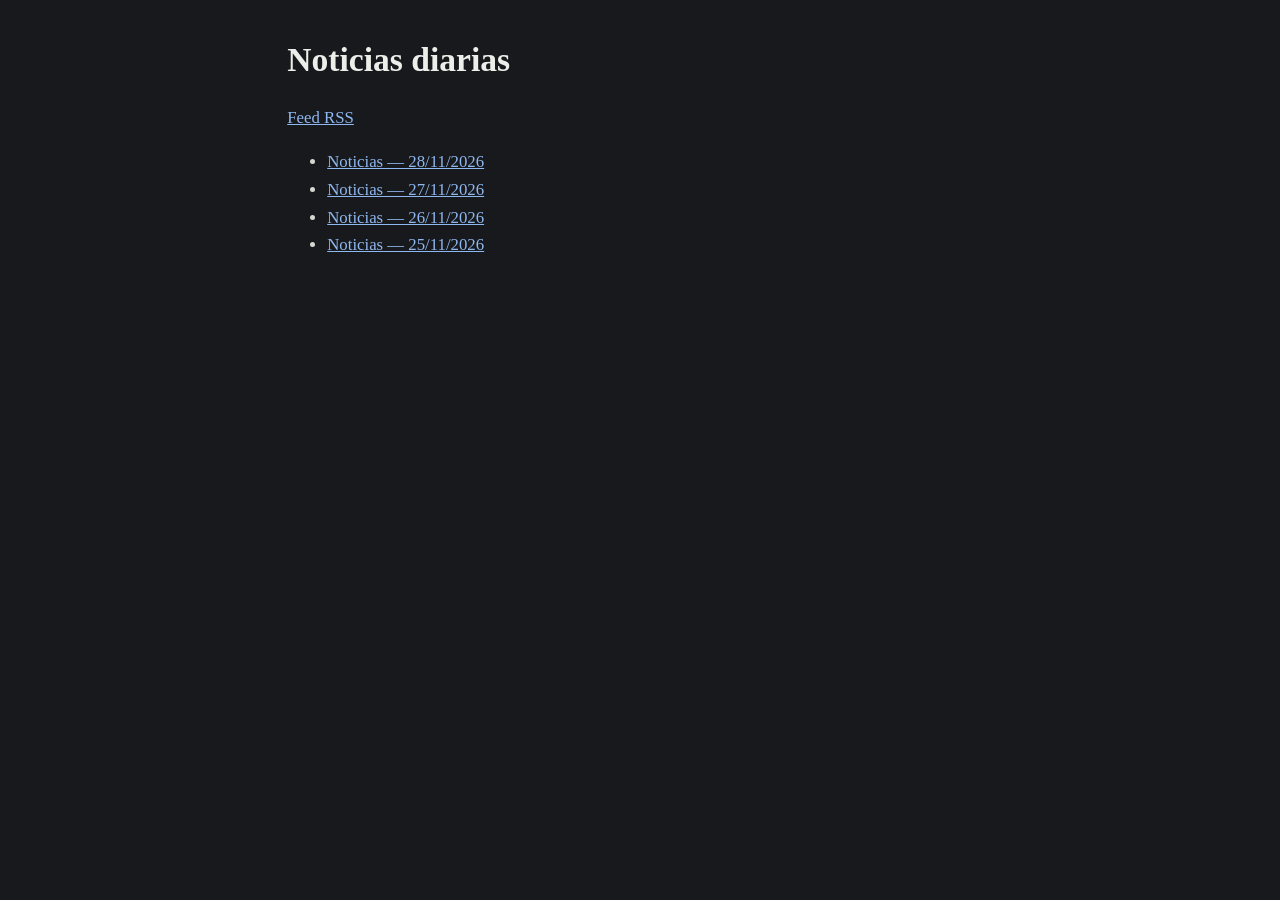
<file: index.html>
<!DOCTYPE html>
<html lang="es-AR">
<head>
<meta charset="utf-8">
<meta name="viewport" content="width=device-width, initial-scale=1">
<meta name="color-scheme" content="dark">
<meta name="robots" content="noindex">
<title>Noticias diarias</title>
<link rel="stylesheet" href="plantilla/estilo.css">
<link rel="alternate" type="application/rss+xml" title="Noticias diarias" href="https://eliseomonti.github.io/noticias-diarias/feed.xml">
</head>
<body>
<h1>Noticias diarias</h1>
<p><a href="feed.xml">Feed RSS</a></p>
<ul>
<li><a href="ediciones/2026-11-28.html">Noticias — 28/11/2026</a></li>
<li><a href="ediciones/2026-11-27.html">Noticias — 27/11/2026</a></li>
<li><a href="ediciones/2026-11-26.html">Noticias — 26/11/2026</a></li>
<li><a href="ediciones/2026-11-25.html">Noticias — 25/11/2026</a></li>
</ul>

</body>
</html>
</file>
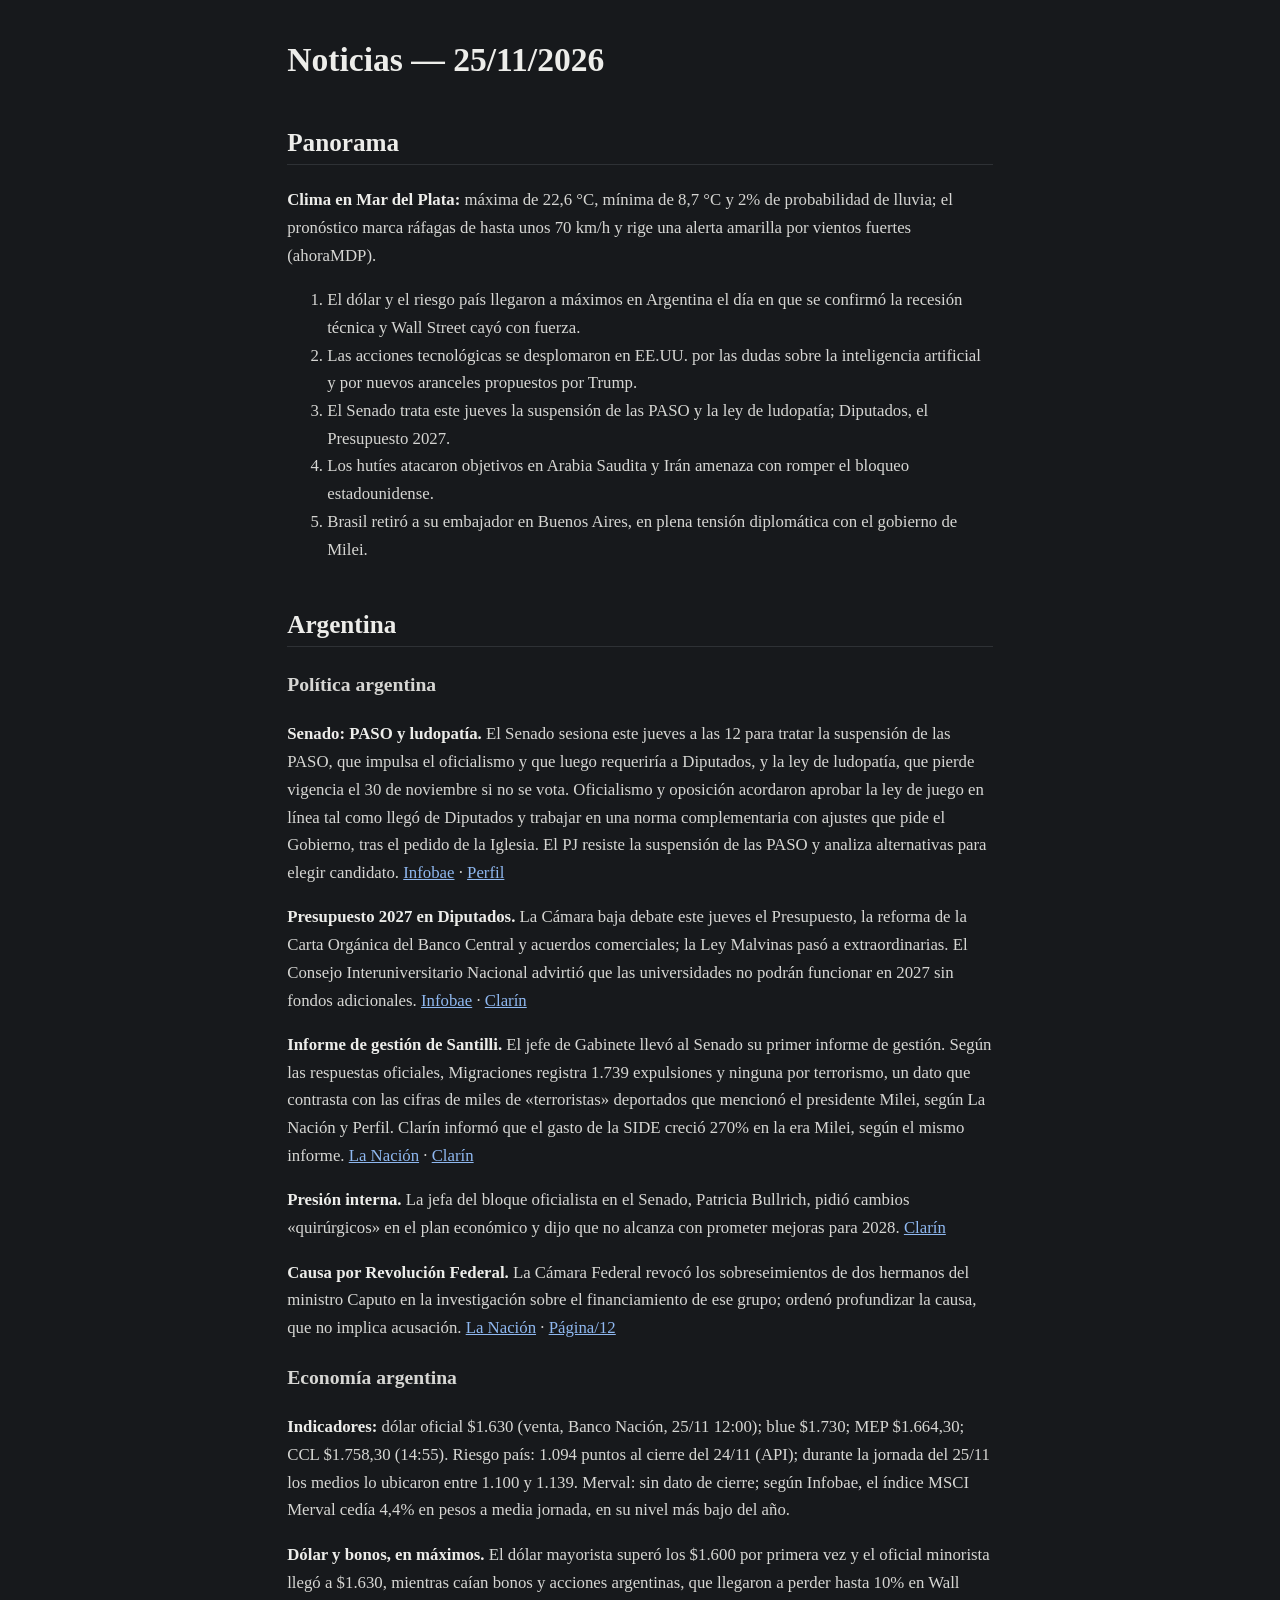
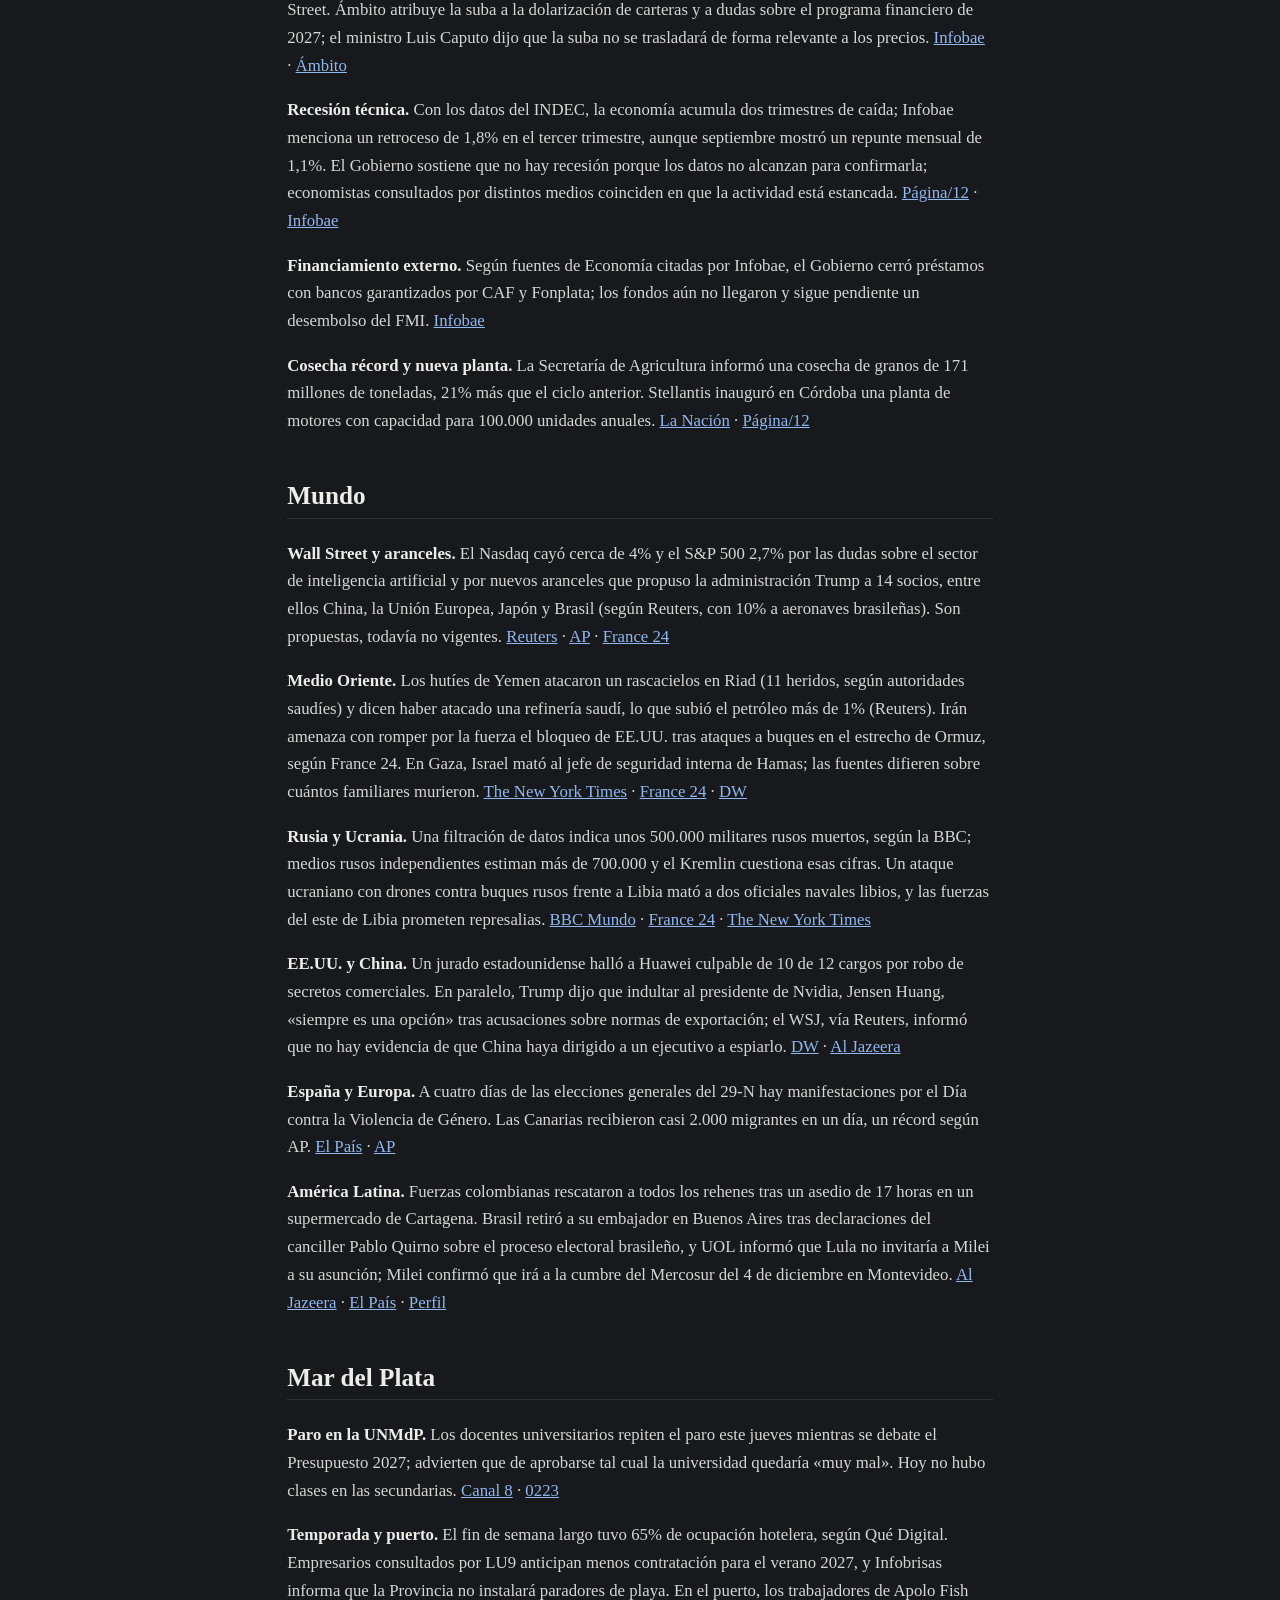
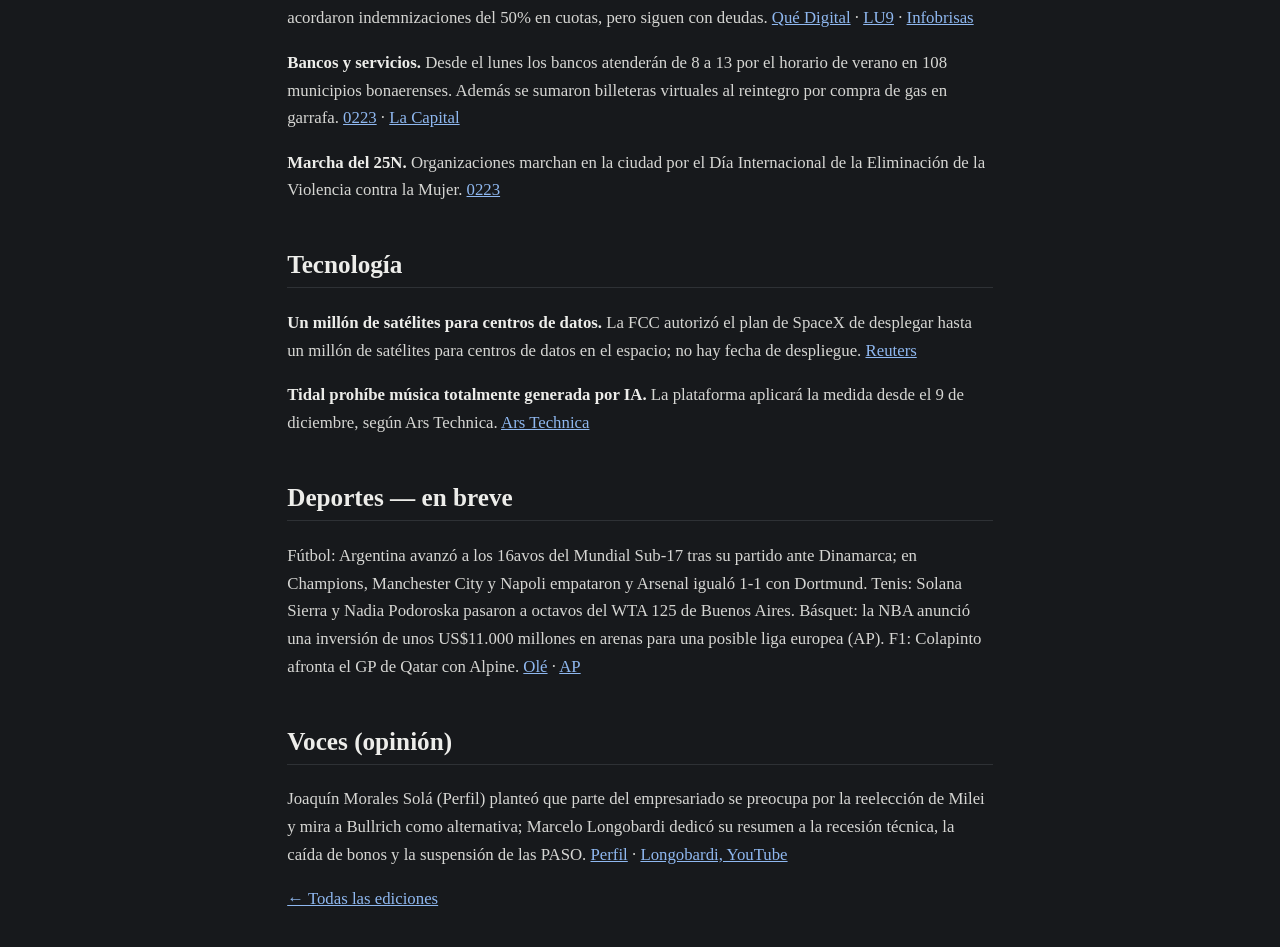
<file: ediciones/2026-11-25.html>
<!DOCTYPE html>
<html lang="es-AR">
<head>
<meta charset="utf-8">
<meta name="viewport" content="width=device-width, initial-scale=1">
<meta name="color-scheme" content="dark">
<meta name="robots" content="noindex">
<title>Noticias — 25/11/2026</title>
<link rel="stylesheet" href="../plantilla/estilo.css">
<link rel="alternate" type="application/rss+xml" title="Noticias diarias" href="https://eliseomonti.github.io/noticias-diarias/feed.xml">
</head>
<body>
<h1>Noticias — 25/11/2026</h1>
<h2>Panorama</h2>
<p><strong>Clima en Mar del Plata:</strong> máxima de 22,6 °C, mínima de 8,7 °C y 2% de probabilidad de lluvia; el pronóstico marca ráfagas de hasta unos 70 km/h y rige una alerta amarilla por vientos fuertes (ahoraMDP).</p>
<ol>
<li>El dólar y el riesgo país llegaron a máximos en Argentina el día en que se confirmó la recesión técnica y Wall Street cayó con fuerza.</li>
<li>Las acciones tecnológicas se desplomaron en EE.UU. por las dudas sobre la inteligencia artificial y por nuevos aranceles propuestos por Trump.</li>
<li>El Senado trata este jueves la suspensión de las PASO y la ley de ludopatía; Diputados, el Presupuesto 2027.</li>
<li>Los hutíes atacaron objetivos en Arabia Saudita y Irán amenaza con romper el bloqueo estadounidense.</li>
<li>Brasil retiró a su embajador en Buenos Aires, en plena tensión diplomática con el gobierno de Milei.</li>
</ol>
<h2>Argentina</h2>
<h3>Política argentina</h3>
<p><strong>Senado: PASO y ludopatía.</strong> El Senado sesiona este jueves a las 12 para tratar la suspensión de las PASO, que impulsa el oficialismo y que luego requeriría a Diputados, y la ley de ludopatía, que pierde vigencia el 30 de noviembre si no se vota. Oficialismo y oposición acordaron aprobar la ley de juego en línea tal como llegó de Diputados y trabajar en una norma complementaria con ajustes que pide el Gobierno, tras el pedido de la Iglesia. El PJ resiste la suspensión de las PASO y analiza alternativas para elegir candidato. <a href="https://www.infobae.com/politica/2026/11/25/el-senado-encamina-la-sancion-de-la-ley-de-ludopatia-tras-un-acuerdo-entre-oficialismo-y-oposicion/">Infobae</a> · <a href="https://www.perfil.com/politica/suspension-de-las-paso-ley-de-ludopatia-y-el-proyecto-de-falsas-denuncias-el-senado-confirmo-la-sesion-de-este-jueves-aX2fO7n8A66g">Perfil</a></p>
<p><strong>Presupuesto 2027 en Diputados.</strong> La Cámara baja debate este jueves el Presupuesto, la reforma de la Carta Orgánica del Banco Central y acuerdos comerciales; la Ley Malvinas pasó a extraordinarias. El Consejo Interuniversitario Nacional advirtió que las universidades no podrán funcionar en 2027 sin fondos adicionales. <a href="https://www.infobae.com/politica/2026/11/25/diputados-debatira-este-jueves-el-presupuesto-y-la-ley-malvinas-se-posterga-hasta-las-extraordinarias/">Infobae</a> · <a href="https://www.clarin.com/politica/presupuesto-2027-cin-advirtio-universidades-podran-funcionar-ano-proximo-incorporan-fondos-financiamiento_0_6ngeo1ASD9.html">Clarín</a></p>
<p><strong>Informe de gestión de Santilli.</strong> El jefe de Gabinete llevó al Senado su primer informe de gestión. Según las respuestas oficiales, Migraciones registra 1.739 expulsiones y ninguna por terrorismo, un dato que contrasta con las cifras de miles de «terroristas» deportados que mencionó el presidente Milei, según La Nación y Perfil. Clarín informó que el gasto de la SIDE creció 270% en la era Milei, según el mismo informe. <a href="https://www.lanacion.com.ar/politica/43568-incidentes-cero-terrorismo-el-gobierno-desconocio-los-20000-terroristas-deportados-que-nid25112026/">La Nación</a> · <a href="https://www.clarin.com/politica/side-bendecida-aumento-presupuestario-270-milei_0_9cFqHfMAM5.html">Clarín</a></p>
<p><strong>Presión interna.</strong> La jefa del bloque oficialista en el Senado, Patricia Bullrich, pidió cambios «quirúrgicos» en el plan económico y dijo que no alcanza con prometer mejoras para 2028. <a href="https://www.clarin.com/politica/patricia-bullrich-pidio-milei-cambios-quirurgicos-plan-economico-ganar-elecciones-alcanza-decir-mejorara-2028_0_HxiEZ2313h.html">Clarín</a></p>
<p><strong>Causa por Revolución Federal.</strong> La Cámara Federal revocó los sobreseimientos de dos hermanos del ministro Caputo en la investigación sobre el financiamiento de ese grupo; ordenó profundizar la causa, que no implica acusación. <a href="https://www.lanacion.com.ar/politica/la-camara-federal-reabrio-una-causa-contra-dos-hermanos-del-ministro-caputo-por-el-financiamiento-de-nid25112026/">La Nación</a> · <a href="https://www.pagina12.com.ar/2026/11/25/revocaron-el-sobreseimiento-a-los-hermanos-de-caputo-por-el-financiamiento-de-revolucion-federal/">Página/12</a></p>
<h3>Economía argentina</h3>
<p><strong>Indicadores:</strong> dólar oficial $1.630 (venta, Banco Nación, 25/11 12:00); blue $1.730; MEP $1.664,30; CCL $1.758,30 (14:55). Riesgo país: 1.094 puntos al cierre del 24/11 (API); durante la jornada del 25/11 los medios lo ubicaron entre 1.100 y 1.139. Merval: sin dato de cierre; según Infobae, el índice MSCI Merval cedía 4,4% en pesos a media jornada, en su nivel más bajo del año.</p>
<p><strong>Dólar y bonos, en máximos.</strong> El dólar mayorista superó los $1.600 por primera vez y el oficial minorista llegó a $1.630, mientras caían bonos y acciones argentinas, que llegaron a perder hasta 10% en Wall Street. Ámbito atribuye la suba a la dolarización de carteras y a dudas sobre el programa financiero de 2027; el ministro Luis Caputo dijo que la suba no se trasladará de forma relevante a los precios. <a href="https://www.infobae.com/economia/2026/11/25/suben-el-dolar-oficial-y-el-blue-en-medio-de-una-nueva-rueda-negativa-para-los-bonos-y-acciones/">Infobae</a> · <a href="https://www.ambito.com/finanzas/el-dolar-vuelve-marcar-records-nominales-y-se-recalienta-la-brecha-el-mayorista-ya-roza-los-1600-n6349017">Ámbito</a></p>
<p><strong>Recesión técnica.</strong> Con los datos del INDEC, la economía acumula dos trimestres de caída; Infobae menciona un retroceso de 1,8% en el tercer trimestre, aunque septiembre mostró un repunte mensual de 1,1%. El Gobierno sostiene que no hay recesión porque los datos no alcanzan para confirmarla; economistas consultados por distintos medios coinciden en que la actividad está estancada. <a href="https://www.pagina12.com.ar/2026/11/25/la-economia-argentina-entro-en-recesion-tecnica-tras-dos-trimestres-consecutivos-en-retroceso-productivo/">Página/12</a> · <a href="https://www.infobae.com/politica/2026/11/24/el-gobierno-nego-una-recesion-y-sostiene-que-la-actividad-volvera-a-crecer-no-estamos-en-una-crisis/">Infobae</a></p>
<p><strong>Financiamiento externo.</strong> Según fuentes de Economía citadas por Infobae, el Gobierno cerró préstamos con bancos garantizados por CAF y Fonplata; los fondos aún no llegaron y sigue pendiente un desembolso del FMI. <a href="https://www.infobae.com/economia/2026/11/24/el-gobierno-cerro-nuevos-prestamos-con-bancos-y-organismos-internacionales-cuando-llegaran-los-dolares/">Infobae</a></p>
<p><strong>Cosecha récord y nueva planta.</strong> La Secretaría de Agricultura informó una cosecha de granos de 171 millones de toneladas, 21% más que el ciclo anterior. Stellantis inauguró en Córdoba una planta de motores con capacidad para 100.000 unidades anuales. <a href="https://www.lanacion.com.ar/economia/campo/historico-la-cosecha-de-granos-aumento-un-21-y-marco-un-nuevo-record-con-171-millones-de-toneladas-nid25112026/">La Nación</a> · <a href="https://www.pagina12.com.ar/2026/11/25/stellantis-inauguro-su-planta-de-motores-en-cordoba-con-una-capacidad-de-100-mil-unidades-anuales/">Página/12</a></p>
<h2>Mundo</h2>
<p><strong>Wall Street y aranceles.</strong> El Nasdaq cayó cerca de 4% y el S&amp;P 500 2,7% por las dudas sobre el sector de inteligencia artificial y por nuevos aranceles que propuso la administración Trump a 14 socios, entre ellos China, la Unión Europea, Japón y Brasil (según Reuters, con 10% a aeronaves brasileñas). Son propuestas, todavía no vigentes. <a href="https://news.google.com/rss/articles/[base64]?oc=5">Reuters</a> · <a href="https://news.google.com/rss/articles/[base64]?oc=5">AP</a> · <a href="https://www.france24.com/es/econom%C3%ADa-y-tecnolog%C3%ADa/20261125-trump-propone-nuevos-aranceles-a-14-socios-comerciales-y-reaviva-las-tensiones-econ%C3%B3micas">France 24</a></p>
<p><strong>Medio Oriente.</strong> Los hutíes de Yemen atacaron un rascacielos en Riad (11 heridos, según autoridades saudíes) y dicen haber atacado una refinería saudí, lo que subió el petróleo más de 1% (Reuters). Irán amenaza con romper por la fuerza el bloqueo de EE.UU. tras ataques a buques en el estrecho de Ormuz, según France 24. En Gaza, Israel mató al jefe de seguridad interna de Hamas; las fuentes difieren sobre cuántos familiares murieron. <a href="https://www.nytimes.com/2026/11/24/world/middleeast/saudi-skyscraper-houthi-strike.html">The New York Times</a> · <a href="https://www.france24.com/es/programas/expreso-de-oriente/20261125-ir%C3%A1n-amenaza-con-romper-por-la-fuerza-el-bloqueo-de-ee-uu">France 24</a> · <a href="https://www.dw.com/es/ejército-de-israel-mata-al-jefe-de-la-seguridad-interna-del-norte-de-gaza-y-a-su-familia/a-80045727?maca=spa-rss-sp-all-1122-xml-mrss">DW</a></p>
<p><strong>Rusia y Ucrania.</strong> Una filtración de datos indica unos 500.000 militares rusos muertos, según la BBC; medios rusos independientes estiman más de 700.000 y el Kremlin cuestiona esas cifras. Un ataque ucraniano con drones contra buques rusos frente a Libia mató a dos oficiales navales libios, y las fuerzas del este de Libia prometen represalias. <a href="https://www.bbc.com/mundo/articles/cq5y1lpz5pr8o?at_medium=RSS&amp;at_campaign=rss">BBC Mundo</a> · <a href="https://www.france24.com/es/europa/20261125-en-directo-dos-soldados-libios-mueren-en-un-ataque-ucraniano-contra-buques-rusos-en-bengasi">France 24</a> · <a href="https://www.nytimes.com/2026/11/25/world/middleeast/libya-ukraine-russia-haftar.html">The New York Times</a></p>
<p><strong>EE.UU. y China.</strong> Un jurado estadounidense halló a Huawei culpable de 10 de 12 cargos por robo de secretos comerciales. En paralelo, Trump dijo que indultar al presidente de Nvidia, Jensen Huang, «siempre es una opción» tras acusaciones sobre normas de exportación; el WSJ, vía Reuters, informó que no hay evidencia de que China haya dirigido a un ejecutivo a espiarlo. <a href="https://www.dw.com/es/un-jurado-en-ee-uu-declara-culpable-a-la-empresa-huawei-por-robo-de-secretos-industriales/a-80042319?maca=spa-rss-sp-all-1122-xml-mrss">DW</a> · <a href="https://www.aljazeera.com/news/2026/11/25/us-court-convicts-huawei-of-theft-a-history-of-chinese-firms-global-woes?traffic_source=rss">Al Jazeera</a></p>
<p><strong>España y Europa.</strong> A cuatro días de las elecciones generales del 29-N hay manifestaciones por el Día contra la Violencia de Género. Las Canarias recibieron casi 2.000 migrantes en un día, un récord según AP. <a href="https://elpais.com/sociedad/2026-11-25/manifestaciones-25-n-contra-la-violencia-de-genero-en-directo.html">El País</a> · <a href="https://news.google.com/rss/articles/[base64]?oc=5">AP</a></p>
<p><strong>América Latina.</strong> Fuerzas colombianas rescataron a todos los rehenes tras un asedio de 17 horas en un supermercado de Cartagena. Brasil retiró a su embajador en Buenos Aires tras declaraciones del canciller Pablo Quirno sobre el proceso electoral brasileño, y UOL informó que Lula no invitaría a Milei a su asunción; Milei confirmó que irá a la cumbre del Mercosur del 4 de diciembre en Montevideo. <a href="https://www.aljazeera.com/video/newsfeed/2026/11/25/colombian-forces-rescue-all-hostages-after-supermarket-siege?traffic_source=rss">Al Jazeera</a> · <a href="https://elpais.com/america/2026-11-25/brasil-retira-definitivamente-a-su-embajador-de-buenos-aires-tras-un-nuevo-ataque-en-plena-crisis-bilateral.html">El País</a> · <a href="https://www.perfil.com/politica/milei-confirmo-que-ira-a-la-cumbre-del-mercosur-y-se-vera-con-lula-en-plena-crisis-diplomatica-ayqy44n2HBzj">Perfil</a></p>
<h2>Mar del Plata</h2>
<p><strong>Paro en la UNMdP.</strong> Los docentes universitarios repiten el paro este jueves mientras se debate el Presupuesto 2027; advierten que de aprobarse tal cual la universidad quedaría «muy mal». Hoy no hubo clases en las secundarias. <a href="https://news.google.com/rss/articles/[base64]?oc=5">Canal 8</a> · <a href="https://www.0223.com.ar/nota/2026-11-25-8-30-0-hay-una-sentencia-de-muerte-al-sistema-universitario-nuevo-paro-de-docentes-en-la-unmdp">0223</a></p>
<p><strong>Temporada y puerto.</strong> El fin de semana largo tuvo 65% de ocupación hotelera, según Qué Digital. Empresarios consultados por LU9 anticipan menos contratación para el verano 2027, y Infobrisas informa que la Provincia no instalará paradores de playa. En el puerto, los trabajadores de Apolo Fish acordaron indemnizaciones del 50% en cuotas, pero siguen con deudas. <a href="https://quedigital.com.ar/sociedad/dia-de-la-soberania-el-fin-de-semana-largo-con-65-de-ocupacion-hotelera-en-mar-del-plata/">Qué Digital</a> · <a href="https://news.google.com/rss/articles/[base64]?oc=5">LU9</a> · <a href="https://news.google.com/rss/articles/[base64]?oc=5">Infobrisas</a></p>
<p><strong>Bancos y servicios.</strong> Desde el lunes los bancos atenderán de 8 a 13 por el horario de verano en 108 municipios bonaerenses. Además se sumaron billeteras virtuales al reintegro por compra de gas en garrafa. <a href="https://www.0223.com.ar/nota/2026-11-25-8-44-0-confirmaron-desde-cuando-los-bancos-de-mar-del-plata-abriran-a-las-8-por-el-horario-de-verano">0223</a> · <a href="https://news.google.com/rss/articles/[base64]?oc=5">La Capital</a></p>
<p><strong>Marcha del 25N.</strong> Organizaciones marchan en la ciudad por el Día Internacional de la Eliminación de la Violencia contra la Mujer. <a href="https://www.0223.com.ar/nota/2026-11-25-14-30-0-vivas-libres-y-desendeudadas-marcharan-en-mar-del-plata-contra-la-violencia-de-genero">0223</a></p>
<h2>Tecnología</h2>
<p><strong>Un millón de satélites para centros de datos.</strong> La FCC autorizó el plan de SpaceX de desplegar hasta un millón de satélites para centros de datos en el espacio; no hay fecha de despliegue. <a href="https://news.google.com/rss/articles/[base64]?oc=5">Reuters</a></p>
<p><strong>Tidal prohíbe música totalmente generada por IA.</strong> La plataforma aplicará la medida desde el 9 de diciembre, según Ars Technica. <a href="https://arstechnica.com/ai/2026/11/tidal-will-ban-fully-ai-generated-music-on-december-9/">Ars Technica</a></p>
<h2>Deportes — en breve</h2>
<p>Fútbol: Argentina avanzó a los 16avos del Mundial Sub-17 tras su partido ante Dinamarca; en Champions, Manchester City y Napoli empataron y Arsenal igualó 1-1 con Dortmund. Tenis: Solana Sierra y Nadia Podoroska pasaron a octavos del WTA 125 de Buenos Aires. Básquet: la NBA anunció una inversión de unos US$11.000 millones en arenas para una posible liga europea (AP). F1: Colapinto afronta el GP de Qatar con Alpine. <a href="https://news.google.com/rss/articles/[base64]?oc=5">Olé</a> · <a href="https://news.google.com/rss/articles/[base64]?oc=5">AP</a></p>
<h2>Voces (opinión)</h2>
<p>Joaquín Morales Solá (Perfil) planteó que parte del empresariado se preocupa por la reelección de Milei y mira a Bullrich como alternativa; Marcelo Longobardi dedicó su resumen a la recesión técnica, la caída de bonos y la suspensión de las PASO. <a href="https://www.perfil.com/mas-perfil/el-circulo-rojo-la-incertidumbre-sobre-la-reeleccion-de-milei-y-la-alternativa-bullrich-alV0L7k5zuX2">Perfil</a> · <a href="https://www.youtube.com/watch?v=HQbRWNCWTjM">Longobardi, YouTube</a></p>
<p><a href="https://eliseomonti.github.io/noticias-diarias/">← Todas las ediciones</a></p>
</body>
</html>
</file>
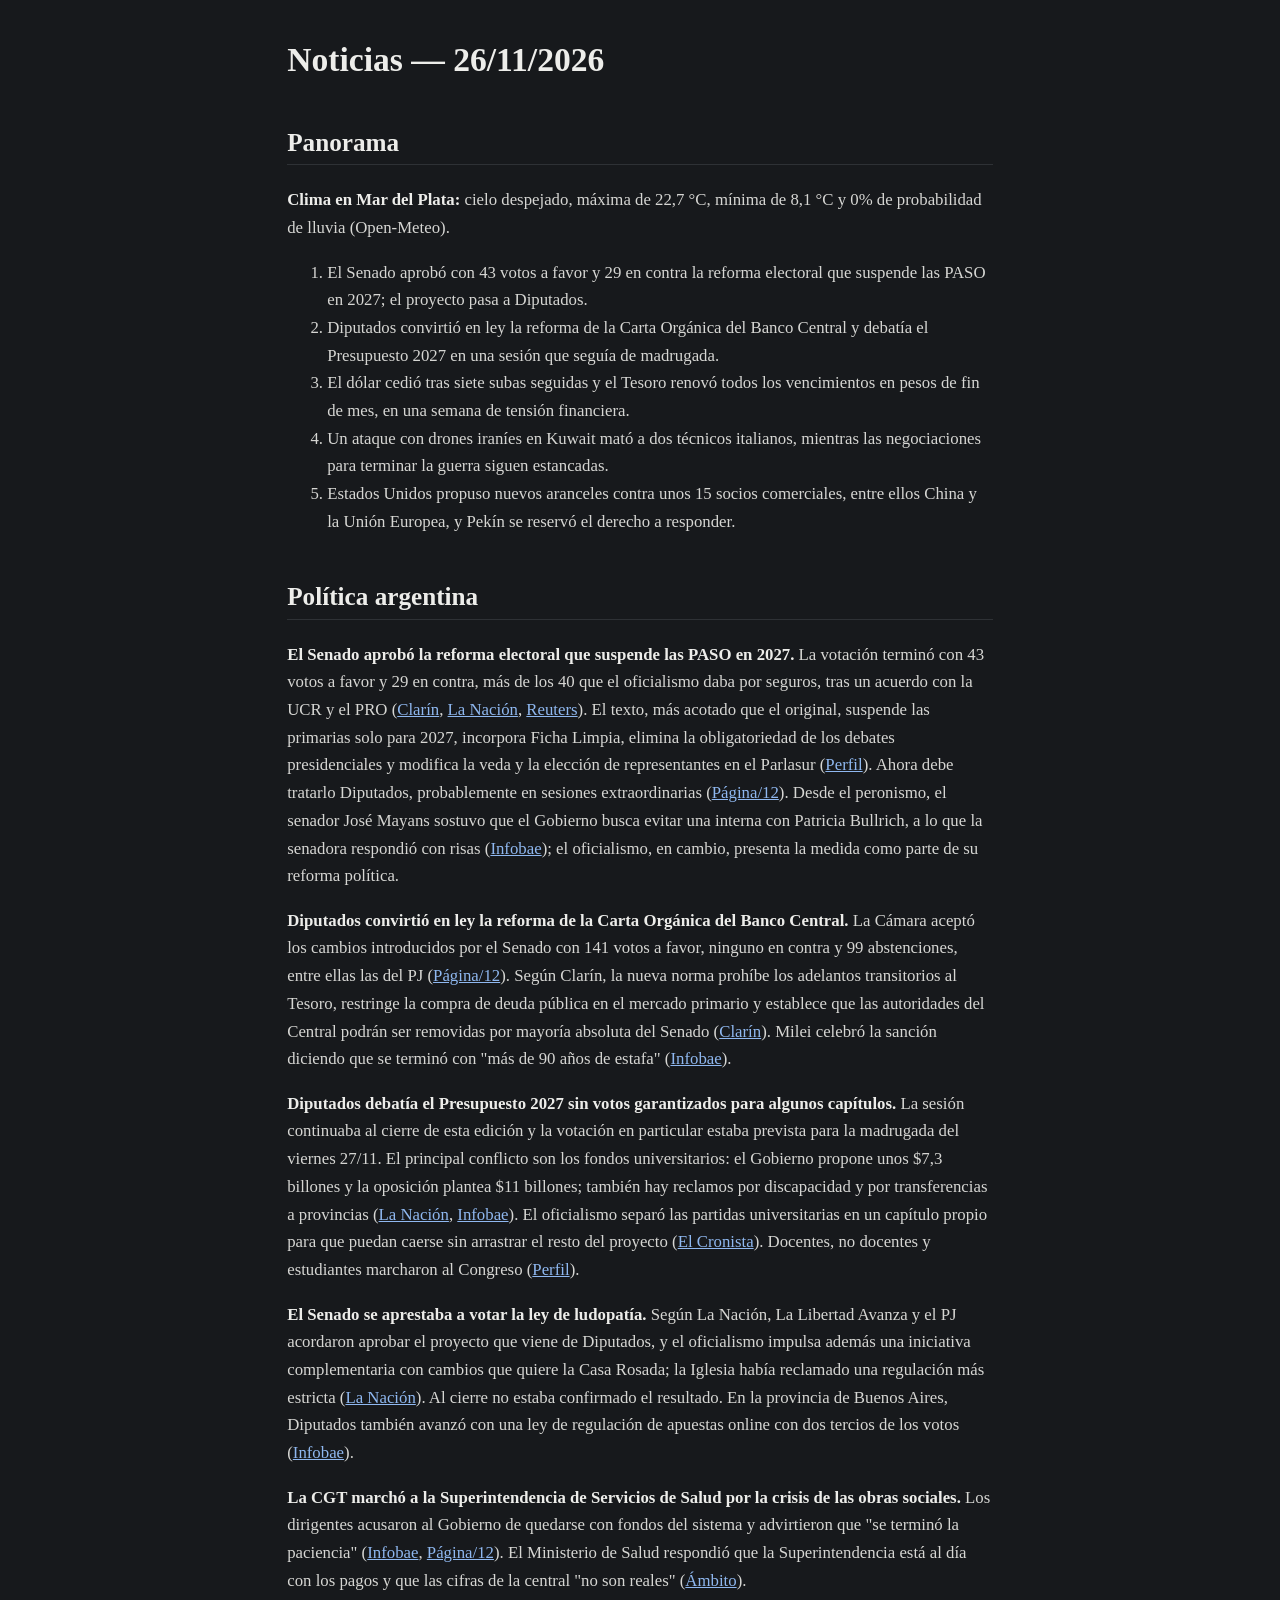
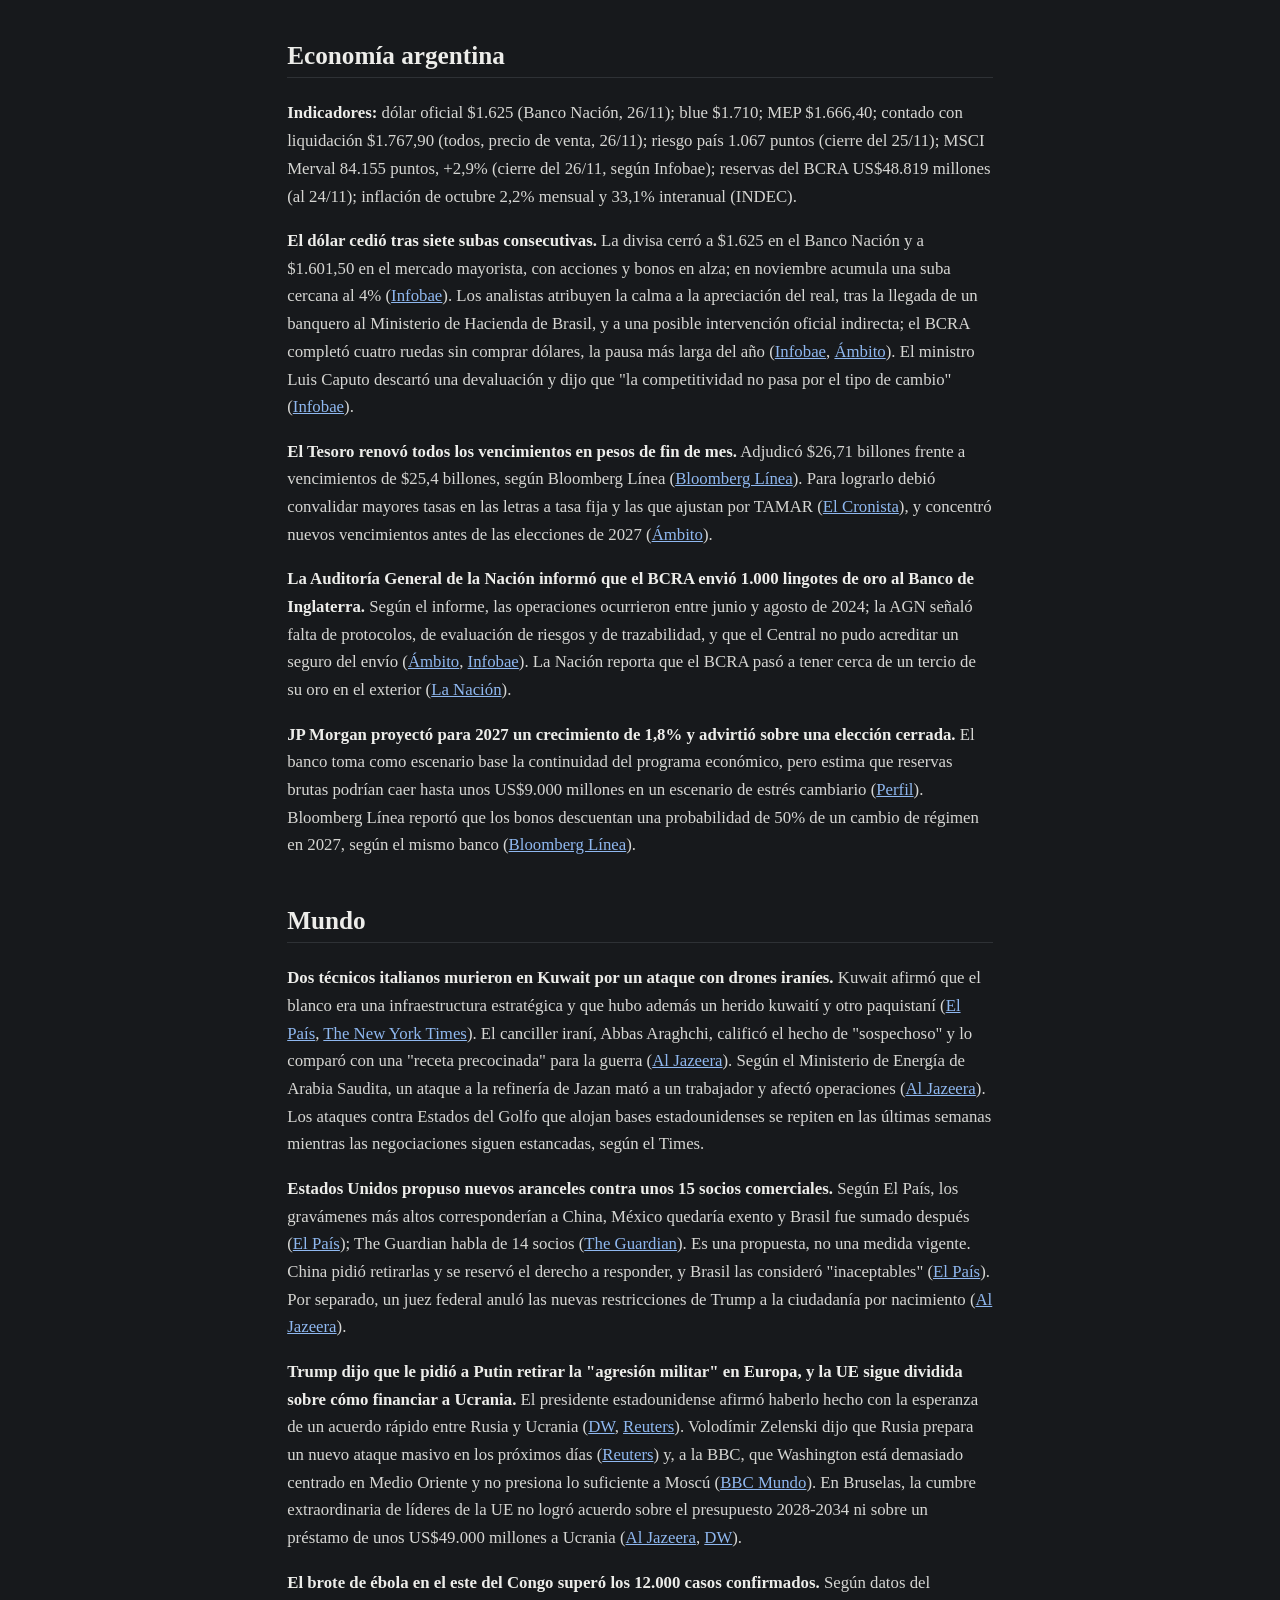
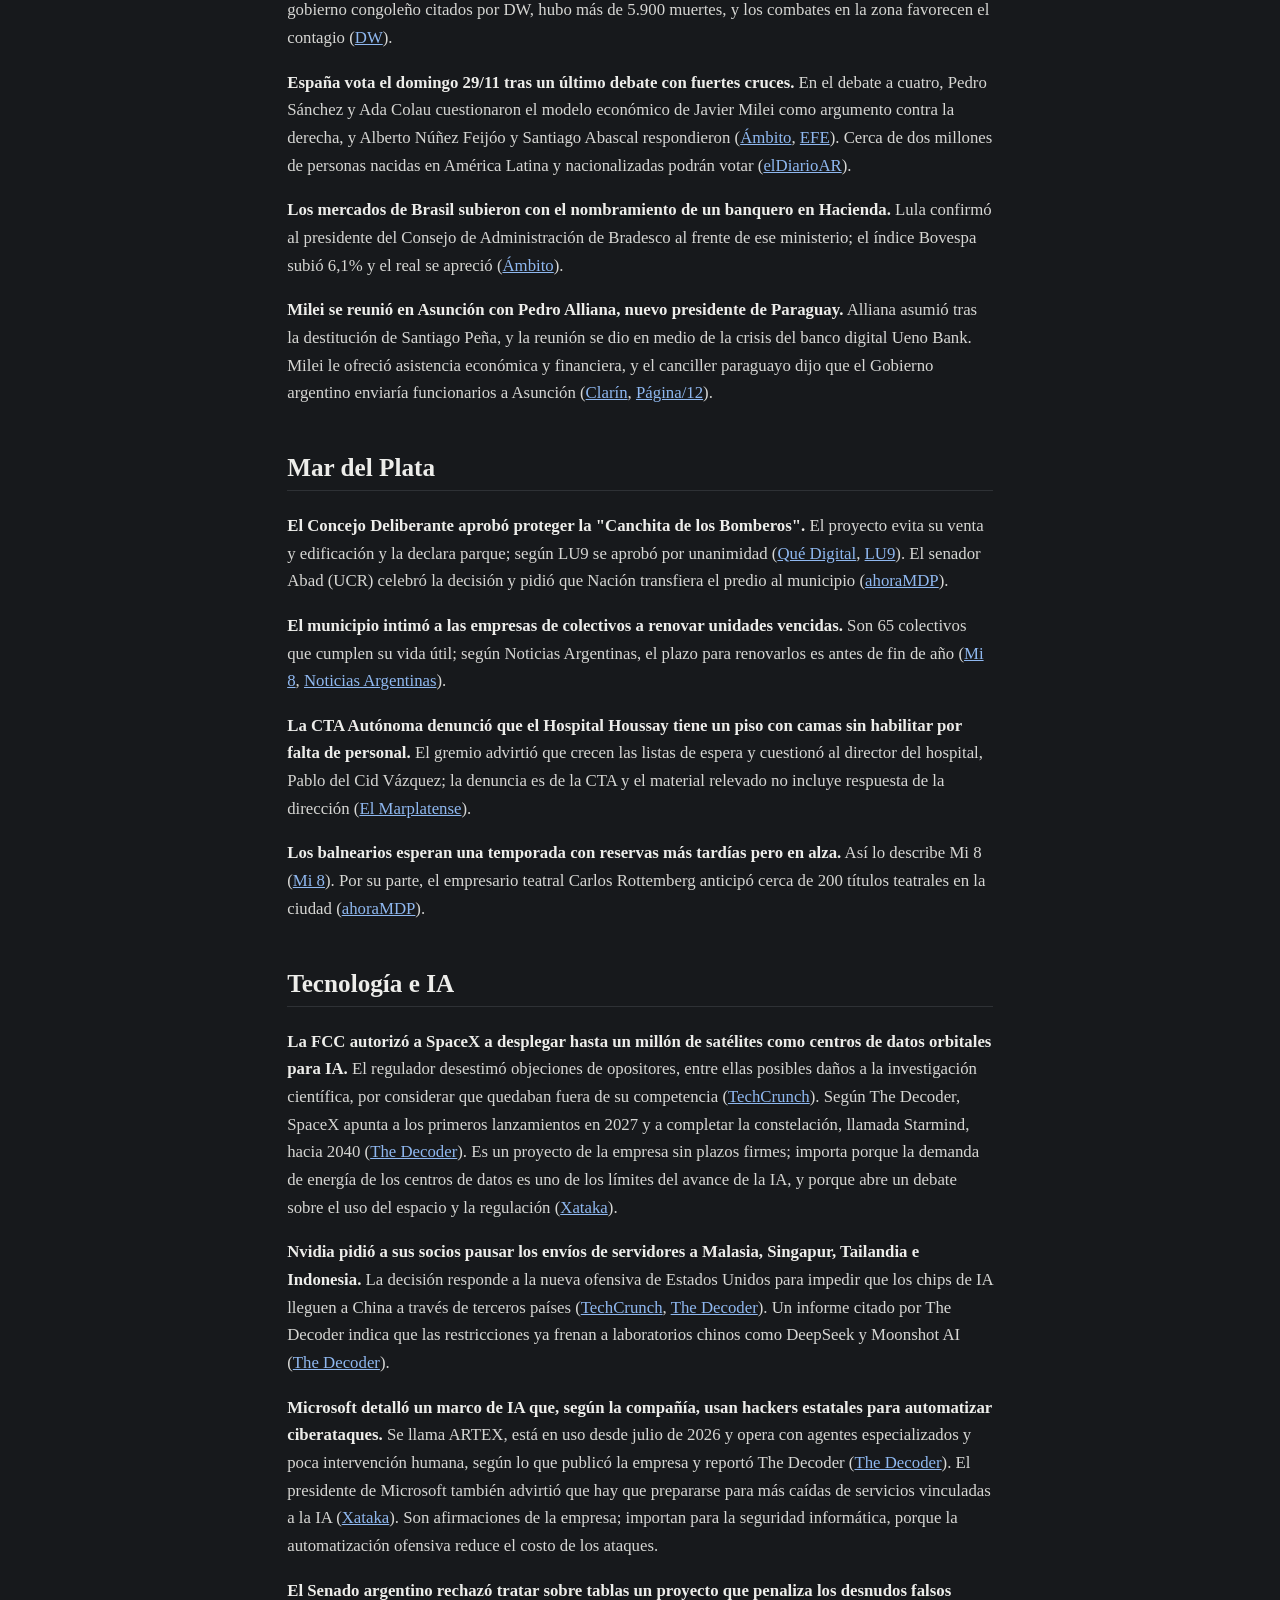
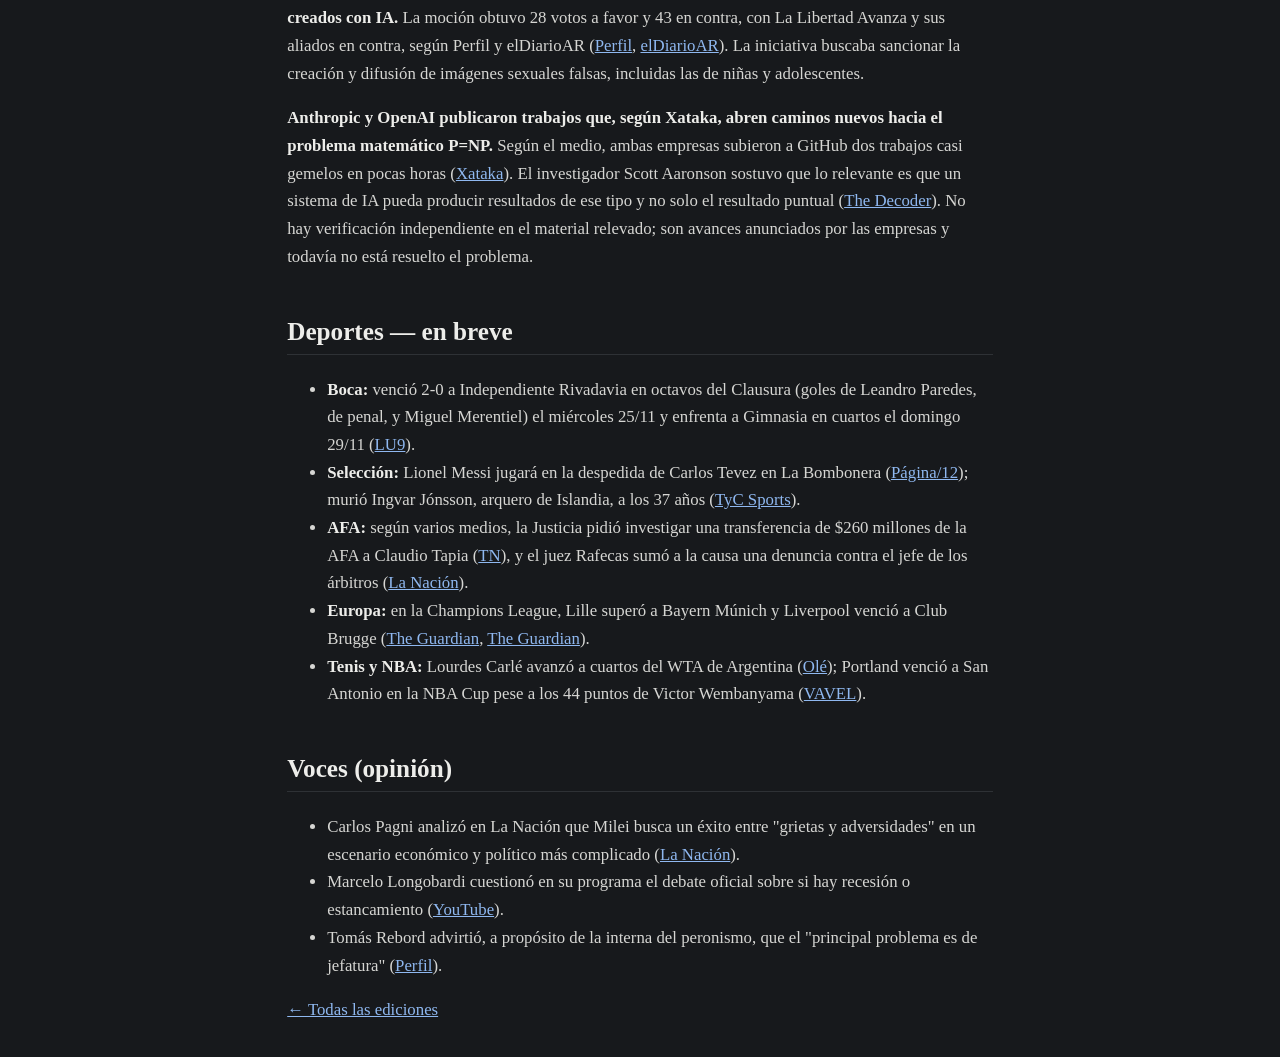
<file: ediciones/2026-11-26.html>
<!DOCTYPE html>
<html lang="es-AR">
<head>
<meta charset="utf-8">
<meta name="viewport" content="width=device-width, initial-scale=1">
<meta name="color-scheme" content="dark">
<meta name="robots" content="noindex">
<title>Noticias — 26/11/2026</title>
<link rel="stylesheet" href="../plantilla/estilo.css">
<link rel="alternate" type="application/rss+xml" title="Noticias diarias" href="https://eliseomonti.github.io/noticias-diarias/feed.xml">
</head>
<body>
<h1>Noticias — 26/11/2026</h1>
<h2>Panorama</h2>
<p><strong>Clima en Mar del Plata:</strong> cielo despejado, máxima de 22,7 °C, mínima de 8,1 °C y 0% de probabilidad de lluvia (Open-Meteo).</p>
<ol>
<li>El Senado aprobó con 43 votos a favor y 29 en contra la reforma electoral que suspende las PASO en 2027; el proyecto pasa a Diputados.</li>
<li>Diputados convirtió en ley la reforma de la Carta Orgánica del Banco Central y debatía el Presupuesto 2027 en una sesión que seguía de madrugada.</li>
<li>El dólar cedió tras siete subas seguidas y el Tesoro renovó todos los vencimientos en pesos de fin de mes, en una semana de tensión financiera.</li>
<li>Un ataque con drones iraníes en Kuwait mató a dos técnicos italianos, mientras las negociaciones para terminar la guerra siguen estancadas.</li>
<li>Estados Unidos propuso nuevos aranceles contra unos 15 socios comerciales, entre ellos China y la Unión Europea, y Pekín se reservó el derecho a responder.</li>
</ol>

<h2>Política argentina</h2>
<p><strong>El Senado aprobó la reforma electoral que suspende las PASO en 2027.</strong> La votación terminó con 43 votos a favor y 29 en contra, más de los 40 que el oficialismo daba por seguros, tras un acuerdo con la UCR y el PRO (<a href="https://www.clarin.com/politica/senado-dio-media-sancion-reforma-electoral-suspende-paso-2027_0_imdWilPaTk.html">Clarín</a>, <a href="https://www.lanacion.com.ar/politica/es-oficial-el-senado-aprobo-la-suspension-de-las-paso-para-las-elecciones-de-argentina-2027-nid26112026/">La Nación</a>, <a href="https://news.google.com/rss/articles/[base64]?oc=5">Reuters</a>). El texto, más acotado que el original, suspende las primarias solo para 2027, incorpora Ficha Limpia, elimina la obligatoriedad de los debates presidenciales y modifica la veda y la elección de representantes en el Parlasur (<a href="https://www.perfil.com/politica/con-amplio-apoyo-el-gobierno-logro-la-media-sancion-para-suspender-las-paso-y-la-reforma-electoral-pasa-a-diputados-aakby7n1OnYv">Perfil</a>). Ahora debe tratarlo Diputados, probablemente en sesiones extraordinarias (<a href="https://www.pagina12.com.ar/2026/11/27/el-senado-dio-media-sancion-para-suspender-las-paso-en-2027/">Página/12</a>). Desde el peronismo, el senador José Mayans sostuvo que el Gobierno busca evitar una interna con Patricia Bullrich, a lo que la senadora respondió con risas (<a href="https://www.infobae.com/politica/2026/11/26/el-inesperado-comentario-de-mayans-sobre-la-interna-del-gobierno-que-desato-unas-sugestivas-risas-de-bullrich/">Infobae</a>); el oficialismo, en cambio, presenta la medida como parte de su reforma política.</p>
<p><strong>Diputados convirtió en ley la reforma de la Carta Orgánica del Banco Central.</strong> La Cámara aceptó los cambios introducidos por el Senado con 141 votos a favor, ninguno en contra y 99 abstenciones, entre ellas las del PJ (<a href="https://www.pagina12.com.ar/2026/11/26/diputados-aprobo-la-reforma-del-bcra-con-cambios-y-abstencion-del-pj/">Página/12</a>). Según Clarín, la nueva norma prohíbe los adelantos transitorios al Tesoro, restringe la compra de deuda pública en el mercado primario y establece que las autoridades del Central podrán ser removidas por mayoría absoluta del Senado (<a href="https://www.clarin.com/politica/modificaciones-impuestas-senado-diputados-convirtio-ley-reforma-banco-central_0_mPFvbxyRT7.html">Clarín</a>). Milei celebró la sanción diciendo que se terminó con "más de 90 años de estafa" (<a href="https://www.infobae.com/politica/2026/11/26/milei-celebro-la-reforma-de-la-carta-organica-del-banco-central-se-termino-con-mas-de-90-anos-de-estafa/">Infobae</a>).</p>
<p><strong>Diputados debatía el Presupuesto 2027 sin votos garantizados para algunos capítulos.</strong> La sesión continuaba al cierre de esta edición y la votación en particular estaba prevista para la madrugada del viernes 27/11. El principal conflicto son los fondos universitarios: el Gobierno propone unos $7,3 billones y la oposición plantea $11 billones; también hay reclamos por discapacidad y por transferencias a provincias (<a href="https://www.lanacion.com.ar/politica/diputados-en-medio-de-intensas-negociaciones-el-gobierno-confia-en-obtener-la-media-sancion-del-nid26112026/">La Nación</a>, <a href="https://www.infobae.com/politica/2026/11/26/avanza-el-debate-del-presupuesto-en-diputados-los-articulos-que-todavia-se-negocian-contrarreloj/">Infobae</a>). El oficialismo separó las partidas universitarias en un capítulo propio para que puedan caerse sin arrastrar el resto del proyecto (<a href="https://www.cronista.com/economia-politica/presupuesto-2027-y-carta-organica-del-bcra-los-puntos-centrales-que-traban-la-sesion-en-diputados/">El Cronista</a>). Docentes, no docentes y estudiantes marcharon al Congreso (<a href="https://www.perfil.com/politica/marcha-universitaria-al-congreso-por-el-presupuesto-2027-aJT7m2J0U1Hc">Perfil</a>).</p>
<p><strong>El Senado se aprestaba a votar la ley de ludopatía.</strong> Según La Nación, La Libertad Avanza y el PJ acordaron aprobar el proyecto que viene de Diputados, y el oficialismo impulsa además una iniciativa complementaria con cambios que quiere la Casa Rosada; la Iglesia había reclamado una regulación más estricta (<a href="https://www.lanacion.com.ar/politica/el-senado-se-apresta-a-aprobar-la-ley-de-ludopatia-tras-un-fuerte-reclamo-de-la-iglesia-nid26112026/">La Nación</a>). Al cierre no estaba confirmado el resultado. En la provincia de Buenos Aires, Diputados también avanzó con una ley de regulación de apuestas online con dos tercios de los votos (<a href="https://www.infobae.com/politica/2026/11/26/la-camara-de-diputados-bonaerense-destrabo-la-ley-de-ludopatia-y-avanza-la-regulacion-de-las-apuestas-online/">Infobae</a>).</p>
<p><strong>La CGT marchó a la Superintendencia de Servicios de Salud por la crisis de las obras sociales.</strong> Los dirigentes acusaron al Gobierno de quedarse con fondos del sistema y advirtieron que "se terminó la paciencia" (<a href="https://www.infobae.com/politica/2026/11/26/la-cgt-se-movilizo-por-la-crisis-en-salud-y-acuso-al-gobierno-de-robarse-la-plata-de-las-obras-sociales/">Infobae</a>, <a href="https://www.pagina12.com.ar/2026/11/26/marcha-de-la-cgt-por-las-obras-sociales-la-salud-esta-en-juego/">Página/12</a>). El Ministerio de Salud respondió que la Superintendencia está al día con los pagos y que las cifras de la central "no son reales" (<a href="https://www.ambito.com/politica/la-cgt-denuncio-desfinanciamiento-obras-sociales-pero-el-gobierno-lo-nego-no-son-numeros-reales-n6349873">Ámbito</a>).</p>

<h2>Economía argentina</h2>
<p><strong>Indicadores:</strong> dólar oficial $1.625 (Banco Nación, 26/11); blue $1.710; MEP $1.666,40; contado con liquidación $1.767,90 (todos, precio de venta, 26/11); riesgo país 1.067 puntos (cierre del 25/11); MSCI Merval 84.155 puntos, +2,9% (cierre del 26/11, según Infobae); reservas del BCRA US$48.819 millones (al 24/11); inflación de octubre 2,2% mensual y 33,1% interanual (INDEC).</p>
<p><strong>El dólar cedió tras siete subas consecutivas.</strong> La divisa cerró a $1.625 en el Banco Nación y a $1.601,50 en el mercado mayorista, con acciones y bonos en alza; en noviembre acumula una suba cercana al 4% (<a href="https://www.infobae.com/economia/2026/11/26/el-dolar-freno-la-suba-de-la-mano-de-la-apreciacion-del-real-y-la-intervencion-oficial-indirecta/">Infobae</a>). Los analistas atribuyen la calma a la apreciación del real, tras la llegada de un banquero al Ministerio de Hacienda de Brasil, y a una posible intervención oficial indirecta; el BCRA completó cuatro ruedas sin comprar dólares, la pausa más larga del año (<a href="https://www.infobae.com/economia/2026/11/26/el-dolar-cedio-tras-siete-subas-consecutivas-y-repuntaron-las-acciones-y-los-bonos/">Infobae</a>, <a href="https://www.ambito.com/finanzas/el-bcra-encadeno-cuatro-ruedas-comprar-dolares-ya-es-la-pausa-mas-larga-del-ano-n6349808">Ámbito</a>). El ministro Luis Caputo descartó una devaluación y dijo que "la competitividad no pasa por el tipo de cambio" (<a href="https://www.infobae.com/economia/2026/11/26/caputo-descarto-una-devaluacion-ratifico-el-rumbo-economico-y-cruzo-al-kirchnerismo-siempre-lograron-volver-peores/">Infobae</a>).</p>
<p><strong>El Tesoro renovó todos los vencimientos en pesos de fin de mes.</strong> Adjudicó $26,71 billones frente a vencimientos de $25,4 billones, según Bloomberg Línea (<a href="https://www.bloomberglinea.com/latinoamerica/argentina/caputo-renueva-totalidad-de-los-vencimientos-en-desafiante-licitacion-de-deuda/">Bloomberg Línea</a>). Para lograrlo debió convalidar mayores tasas en las letras a tasa fija y las que ajustan por TAMAR (<a href="https://www.cronista.com/finanzas-mercados/el-tesoro-supero-una-prueba-clave-renovo-toda-la-deuda-pero-tuvo-que-pagar-premio/">El Cronista</a>), y concentró nuevos vencimientos antes de las elecciones de 2027 (<a href="https://www.ambito.com/deuda-economia-logro-un-rollover-del-10489-pero-concentro-los-nuevos-vencimientos-antes-las-elecciones-n6349837">Ámbito</a>).</p>
<p><strong>La Auditoría General de la Nación informó que el BCRA envió 1.000 lingotes de oro al Banco de Inglaterra.</strong> Según el informe, las operaciones ocurrieron entre junio y agosto de 2024; la AGN señaló falta de protocolos, de evaluación de riesgos y de trazabilidad, y que el Central no pudo acreditar un seguro del envío (<a href="https://www.ambito.com/politica/explosiva-auditoria-la-agn-el-oro-argentino-esta-inglaterra-y-no-se-constato-que-su-envio-este-asegurado-n6349729">Ámbito</a>, <a href="https://www.infobae.com/economia/2026/11/26/segun-la-agn-el-bcra-envio-1000-barras-de-oro-al-banco-de-inglaterra-y-fundio-115-lingotes/">Infobae</a>). La Nación reporta que el BCRA pasó a tener cerca de un tercio de su oro en el exterior (<a href="https://www.lanacion.com.ar/economia/tras-el-envio-de-1000-lingotes-el-banco-central-paso-a-tener-casi-un-tercio-de-su-oro-en-el-exterior-nid26112026/">La Nación</a>).</p>
<p><strong>JP Morgan proyectó para 2027 un crecimiento de 1,8% y advirtió sobre una elección cerrada.</strong> El banco toma como escenario base la continuidad del programa económico, pero estima que reservas brutas podrían caer hasta unos US$9.000 millones en un escenario de estrés cambiario (<a href="https://www.perfil.com/economia/jp-morgan-preve-una-caida-de-las-reservas-del-bcra-y-proyecta-menos-crecimiento-que-el-gobierno-para-2027-ae13u6K8CWPG">Perfil</a>). Bloomberg Línea reportó que los bonos descuentan una probabilidad de 50% de un cambio de régimen en 2027, según el mismo banco (<a href="https://www.bloomberglinea.com/latinoamerica/argentina/bonos-argentinos-descuentan-50-de-probabilidad-de-un-cambio-de-regimen-en-2027-segun-jpmorgan/">Bloomberg Línea</a>).</p>

<h2>Mundo</h2>
<p><strong>Dos técnicos italianos murieron en Kuwait por un ataque con drones iraníes.</strong> Kuwait afirmó que el blanco era una infraestructura estratégica y que hubo además un herido kuwaití y otro paquistaní (<a href="https://elpais.com/internacional/2026-11-26/mueren-dos-tecnicos-italianos-en-kuwait-por-los-restos-de-drones-iranies-derribados.html">El País</a>, <a href="https://www.nytimes.com/2026/11/26/world/middleeast/italians-killed-iran-drone-attack-kuwait.html">The New York Times</a>). El canciller iraní, Abbas Araghchi, calificó el hecho de "sospechoso" y lo comparó con una "receta precocinada" para la guerra (<a href="https://www.aljazeera.com/news/liveblog/2026/11/27/iran-war-live-irans-araghchi-calls-deadly-kuwait-attack-suspicious?traffic_source=rss">Al Jazeera</a>). Según el Ministerio de Energía de Arabia Saudita, un ataque a la refinería de Jazan mató a un trabajador y afectó operaciones (<a href="https://www.aljazeera.com/news/2026/11/26/attack-on-saudi-aramcos-jazan-refinery-kills-worker-disrupts-operations?traffic_source=rss">Al Jazeera</a>). Los ataques contra Estados del Golfo que alojan bases estadounidenses se repiten en las últimas semanas mientras las negociaciones siguen estancadas, según el Times.</p>
<p><strong>Estados Unidos propuso nuevos aranceles contra unos 15 socios comerciales.</strong> Según El País, los gravámenes más altos corresponderían a China, México quedaría exento y Brasil fue sumado después (<a href="https://elpais.com/internacional/2026-11-25/ee-uu-anuncia-nuevos-aranceles-contra-14-socios-comerciales.html">El País</a>); The Guardian habla de 14 socios (<a href="https://www.theguardian.com/us-news/2026/nov/26/brazil-china-react-to-new-trump-tariffs-threat">The Guardian</a>). Es una propuesta, no una medida vigente. China pidió retirarlas y se reservó el derecho a responder, y Brasil las consideró "inaceptables" (<a href="https://elpais.com/internacional/2026-11-26/china-se-reserva-el-derecho-a-responder-a-los-nuevos-aranceles-anunciados-por-trump.html">El País</a>). Por separado, un juez federal anuló las nuevas restricciones de Trump a la ciudadanía por nacimiento (<a href="https://www.aljazeera.com/news/2026/11/26/judge-strikes-down-trumps-latest-restrictions-on-us-birthright-citizenship?traffic_source=rss">Al Jazeera</a>).</p>
<p><strong>Trump dijo que le pidió a Putin retirar la "agresión militar" en Europa, y la UE sigue dividida sobre cómo financiar a Ucrania.</strong> El presidente estadounidense afirmó haberlo hecho con la esperanza de un acuerdo rápido entre Rusia y Ucrania (<a href="https://www.dw.com/es/trump-pide-a-putin-que-retire-toda-agresión-militar-contra-europa/a-80068205?maca=spa-rss-sp-all-1122-xml-mrss">DW</a>, <a href="https://news.google.com/rss/articles/[base64]?oc=5">Reuters</a>). Volodímir Zelenski dijo que Rusia prepara un nuevo ataque masivo en los próximos días (<a href="https://news.google.com/rss/articles/[base64]?oc=5">Reuters</a>) y, a la BBC, que Washington está demasiado centrado en Medio Oriente y no presiona lo suficiente a Moscú (<a href="https://www.bbc.com/mundo/articles/cqvg2vv9mzmwo?at_medium=RSS&amp;at_campaign=rss">BBC Mundo</a>). En Bruselas, la cumbre extraordinaria de líderes de la UE no logró acuerdo sobre el presupuesto 2028-2034 ni sobre un préstamo de unos US$49.000 millones a Ucrania (<a href="https://www.aljazeera.com/economy/2026/11/26/eu-leaders-struggle-to-agree-on-long-term-budget-more-money-for-ukraine?traffic_source=rss">Al Jazeera</a>, <a href="https://www.dw.com/es/división-en-la-cumbre-de-la-ue-acerca-de-cómo-pagar-la-ayuda-a-ucrania-en-2027/a-80061480?maca=spa-rss-sp-all-1122-xml-mrss">DW</a>).</p>
<p><strong>El brote de ébola en el este del Congo superó los 12.000 casos confirmados.</strong> Según datos del gobierno congoleño citados por DW, hubo más de 5.900 muertes, y los combates en la zona favorecen el contagio (<a href="https://www.dw.com/es/la-rdc-supera-la-barrera-de-los-12-000-casos-de-ébola-incluidos-más-de-5-900-muertos/a-80057782?maca=spa-rss-sp-all-1122-xml-mrss">DW</a>).</p>
<p><strong>España vota el domingo 29/11 tras un último debate con fuertes cruces.</strong> En el debate a cuatro, Pedro Sánchez y Ada Colau cuestionaron el modelo económico de Javier Milei como argumento contra la derecha, y Alberto Núñez Feijóo y Santiago Abascal respondieron (<a href="https://www.ambito.com/mundo/javier-milei-volvio-meterse-la-campana-espana-fue-blanco-criticas-el-ultimo-debate-electoral-n6349899">Ámbito</a>, <a href="https://news.google.com/rss/articles/CBMiiwFBVV95cUxNQWlPRFNNbGtRYzhOVllhZ1NFVUNtMTRJVU9tS2lKZlpZZk9ranhtS0JhbXJCNHNQUDdXNEQ5aXJsZVJvbURMbUpTYUNpNFYydXVhX2V0eUFraXhTUzg1Y0pmQXhJbk1hRi14RUdjYy1QOC1JX1N5MjhzQm5XcVdaYlJ5TVcySVFIVldN?oc=5">EFE</a>). Cerca de dos millones de personas nacidas en América Latina y nacionalizadas podrán votar (<a href="https://www.eldiarioar.com/mundo/espana-cerca-millones-personas-nacidas-latinoamerica-nacionalizadas-podran-votar-domingo_1_13696510.html">elDiarioAR</a>).</p>
<p><strong>Los mercados de Brasil subieron con el nombramiento de un banquero en Hacienda.</strong> Lula confirmó al presidente del Consejo de Administración de Bradesco al frente de ese ministerio; el índice Bovespa subió 6,1% y el real se apreció (<a href="https://www.ambito.com/finanzas/volaron-los-mercados-brasil-el-bovespa-salto-61-la-llegada-un-banquero-al-ministerio-economia-n6349887">Ámbito</a>).</p>
<p><strong>Milei se reunió en Asunción con Pedro Alliana, nuevo presidente de Paraguay.</strong> Alliana asumió tras la destitución de Santiago Peña, y la reunión se dio en medio de la crisis del banco digital Ueno Bank. Milei le ofreció asistencia económica y financiera, y el canciller paraguayo dijo que el Gobierno argentino enviaría funcionarios a Asunción (<a href="https://www.clarin.com/politica/escandalo-ueno-bank-milei-reunio-paraguay-sucesor-santiago-pena-ofrecio-asistencia-economica-financiera_0_mlCfzuQmoz.html">Clarín</a>, <a href="https://www.pagina12.com.ar/2026/11/27/milei-le-prometio-al-presidente-paraguayo-ayuda-para-resolver-la-crisis-de-ueno-bank/">Página/12</a>).</p>

<h2>Mar del Plata</h2>
<p><strong>El Concejo Deliberante aprobó proteger la "Canchita de los Bomberos".</strong> El proyecto evita su venta y edificación y la declara parque; según LU9 se aprobó por unanimidad (<a href="https://quedigital.com.ar/politica/canchita-de-los-bomberos-aprobaron-el-blindaje-y-su-declaracion-como-parque/">Qué Digital</a>, <a href="https://www.lu9mardelplata.com.ar/abad-celebro-la-aprobacion-del-proyecto-para-preservar-la-canchita-de-los-bomberos">LU9</a>). El senador Abad (UCR) celebró la decisión y pidió que Nación transfiera el predio al municipio (<a href="https://ahoramardelplata.com.ar/ultimas-noticias/abad-destaco-el-acuerdo-por-canchita-de-bomberos-e-insistio-con-el-pedido-para-que-sea-municipal">ahoraMDP</a>).</p>
<p><strong>El municipio intimó a las empresas de colectivos a renovar unidades vencidas.</strong> Son 65 colectivos que cumplen su vida útil; según Noticias Argentinas, el plazo para renovarlos es antes de fin de año (<a href="https://news.google.com/rss/articles/[base64]?oc=5">Mi 8</a>, <a href="https://news.google.com/rss/articles/[base64]?oc=5">Noticias Argentinas</a>).</p>
<p><strong>La CTA Autónoma denunció que el Hospital Houssay tiene un piso con camas sin habilitar por falta de personal.</strong> El gremio advirtió que crecen las listas de espera y cuestionó al director del hospital, Pablo del Cid Vázquez; la denuncia es de la CTA y el material relevado no incluye respuesta de la dirección (<a href="https://www.elmarplatense.com/denuncian-que-el-hospital-houssay-tiene-un-piso-con-camas-sin-habilitar-por-falta-de-personal">El Marplatense</a>).</p>
<p><strong>Los balnearios esperan una temporada con reservas más tardías pero en alza.</strong> Así lo describe Mi 8 (<a href="https://news.google.com/rss/articles/[base64]?oc=5">Mi 8</a>). Por su parte, el empresario teatral Carlos Rottemberg anticipó cerca de 200 títulos teatrales en la ciudad (<a href="https://ahoramardelplata.com.ar/ultimas-noticias/rottemberg-anticipa-un-verano-con-200-titulos-teatrales-el-que-no-encuentra-algo-en-mar-del-plata-busca-mal">ahoraMDP</a>).</p>

<h2>Tecnología e IA</h2>
<p><strong>La FCC autorizó a SpaceX a desplegar hasta un millón de satélites como centros de datos orbitales para IA.</strong> El regulador desestimó objeciones de opositores, entre ellas posibles daños a la investigación científica, por considerar que quedaban fuera de su competencia (<a href="https://techcrunch.com/2026/11/25/fcc-approves-spacex-plan-to-put-ai-data-centers-in-space/">TechCrunch</a>). Según The Decoder, SpaceX apunta a los primeros lanzamientos en 2027 y a completar la constelación, llamada Starmind, hacia 2040 (<a href="https://the-decoder.com/fcc-clears-spacex-to-deploy-up-to-1-million-starmind-satellites-for-orbital-ai-data-centers-by-2040/">The Decoder</a>). Es un proyecto de la empresa sin plazos firmes; importa porque la demanda de energía de los centros de datos es uno de los límites del avance de la IA, y porque abre un debate sobre el uso del espacio y la regulación (<a href="https://www.xataka.com/espacio/spacex-tiene-luz-verde-para-desplegar-millon-satelites-centros-datos-no-ia-energia">Xataka</a>).</p>
<p><strong>Nvidia pidió a sus socios pausar los envíos de servidores a Malasia, Singapur, Tailandia e Indonesia.</strong> La decisión responde a la nueva ofensiva de Estados Unidos para impedir que los chips de IA lleguen a China a través de terceros países (<a href="https://techcrunch.com/2026/11/26/nvidia-hits-pause-on-chip-shipments-to-southeast-asia/">TechCrunch</a>, <a href="https://the-decoder.com/nvidia-halts-server-shipments-to-malaysia-singapore-thailand-and-indonesia-after-tighter-us-export-controls/">The Decoder</a>). Un informe citado por The Decoder indica que las restricciones ya frenan a laboratorios chinos como DeepSeek y Moonshot AI (<a href="https://the-decoder.com/us-chip-access-curbs-and-anti-distillation-measures-are-reportedly-already-slowing-chinese-ai-labs/">The Decoder</a>).</p>
<p><strong>Microsoft detalló un marco de IA que, según la compañía, usan hackers estatales para automatizar ciberataques.</strong> Se llama ARTEX, está en uso desde julio de 2026 y opera con agentes especializados y poca intervención humana, según lo que publicó la empresa y reportó The Decoder (<a href="https://the-decoder.com/microsoft-details-how-state-backed-hackers-use-the-artex-ai-framework-to-automate-cyberattacks/">The Decoder</a>). El presidente de Microsoft también advirtió que hay que prepararse para más caídas de servicios vinculadas a la IA (<a href="https://www.xataka.com/seguridad/tenemos-que-prepararnos-para-proximos-meses-presidente-microsoft-alerta-riesgo-caidas-ligado-a-ia">Xataka</a>). Son afirmaciones de la empresa; importan para la seguridad informática, porque la automatización ofensiva reduce el costo de los ataques.</p>
<p><strong>El Senado argentino rechazó tratar sobre tablas un proyecto que penaliza los desnudos falsos creados con IA.</strong> La moción obtuvo 28 votos a favor y 43 en contra, con La Libertad Avanza y sus aliados en contra, según Perfil y elDiarioAR (<a href="https://www.perfil.com/politica/la-libertad-avanza-voto-en-contra-del-proyecto-para-prohibir-la-creacion-de-desnudos-generados-con-ia-aMzCt1e3zwad">Perfil</a>, <a href="https://www.eldiarioar.com/politica/libertad-avanza-bloqueo-senado-tratamiento-proyecto-violencia-digital-mujeres-ninas_1_13697384.html">elDiarioAR</a>). La iniciativa buscaba sancionar la creación y difusión de imágenes sexuales falsas, incluidas las de niñas y adolescentes.</p>
<p><strong>Anthropic y OpenAI publicaron trabajos que, según Xataka, abren caminos nuevos hacia el problema matemático P=NP.</strong> Según el medio, ambas empresas subieron a GitHub dos trabajos casi gemelos en pocas horas (<a href="https://www.xataka.com/investigacion/anthropic-openai-plantean-nuevas-vias-para-resolver-problema-matematico-que-pondria-jaque-seguridad-informatica-p-np">Xataka</a>). El investigador Scott Aaronson sostuvo que lo relevante es que un sistema de IA pueda producir resultados de ese tipo y no solo el resultado puntual (<a href="https://the-decoder.com/former-openai-researcher-says-the-riemann-proof-matters-less-than-the-fact-that-an-ai-system-can-produce-it/">The Decoder</a>). No hay verificación independiente en el material relevado; son avances anunciados por las empresas y todavía no está resuelto el problema.</p>

<h2>Deportes — en breve</h2>
<ul>
<li><strong>Boca:</strong> venció 2-0 a Independiente Rivadavia en octavos del Clausura (goles de Leandro Paredes, de penal, y Miguel Merentiel) el miércoles 25/11 y enfrenta a Gimnasia en cuartos el domingo 29/11 (<a href="https://www.lu9mardelplata.com.ar/boca-no-se-cansa-de-ganar-supero-a-independiente-rivadavia-y-va-por-gimnasia">LU9</a>).</li>
<li><strong>Selección:</strong> Lionel Messi jugará en la despedida de Carlos Tevez en La Bombonera (<a href="https://news.google.com/rss/articles/[base64]?oc=5">Página/12</a>); murió Ingvar Jónsson, arquero de Islandia, a los 37 años (<a href="https://news.google.com/rss/articles/[base64]?oc=5">TyC Sports</a>).</li>
<li><strong>AFA:</strong> según varios medios, la Justicia pidió investigar una transferencia de $260 millones de la AFA a Claudio Tapia (<a href="https://news.google.com/rss/articles/[base64]?oc=5">TN</a>), y el juez Rafecas sumó a la causa una denuncia contra el jefe de los árbitros (<a href="https://www.lanacion.com.ar/politica/rafecas-sumo-la-denuncia-contra-el-jefe-de-los-arbitros-a-la-causa-por-desvios-de-dinero-en-la-afa-nid26112026/">La Nación</a>).</li>
<li><strong>Europa:</strong> en la Champions League, Lille superó a Bayern Múnich y Liverpool venció a Club Brugge (<a href="https://www.theguardian.com/football/2026/nov/26/champions-league-review-lille-bayern-munich-kevin-de-bruyne-napoli">The Guardian</a>, <a href="https://www.theguardian.com/football/2026/nov/25/club-brugge-liverpool-champions-league-match-report">The Guardian</a>).</li>
<li><strong>Tenis y NBA:</strong> Lourdes Carlé avanzó a cuartos del WTA de Argentina (<a href="https://www.ole.com.ar/tenis/carle-gano-duelo-albiceleste-podoroska-metio-cuartos-wta-argentina-open_0_yGKF4mKrsR.html">Olé</a>); Portland venció a San Antonio en la NBA Cup pese a los 44 puntos de Victor Wembanyama (<a href="https://news.google.com/rss/articles/[base64]?oc=5">VAVEL</a>).</li>
</ul>

<h2>Voces (opinión)</h2>
<ul>
<li>Carlos Pagni analizó en La Nación que Milei busca un éxito entre "grietas y adversidades" en un escenario económico y político más complicado (<a href="https://news.google.com/rss/articles/[base64]?oc=5">La Nación</a>).</li>
<li>Marcelo Longobardi cuestionó en su programa el debate oficial sobre si hay recesión o estancamiento (<a href="https://www.youtube.com/watch?v=h2q6ZF8qwh8">YouTube</a>).</li>
<li>Tomás Rebord advirtió, a propósito de la interna del peronismo, que el "principal problema es de jefatura" (<a href="https://news.google.com/rss/articles/[base64]?oc=5">Perfil</a>).</li>
</ul>
<p><a href="https://eliseomonti.github.io/noticias-diarias/">← Todas las ediciones</a></p>
</body>
</html>
</file>
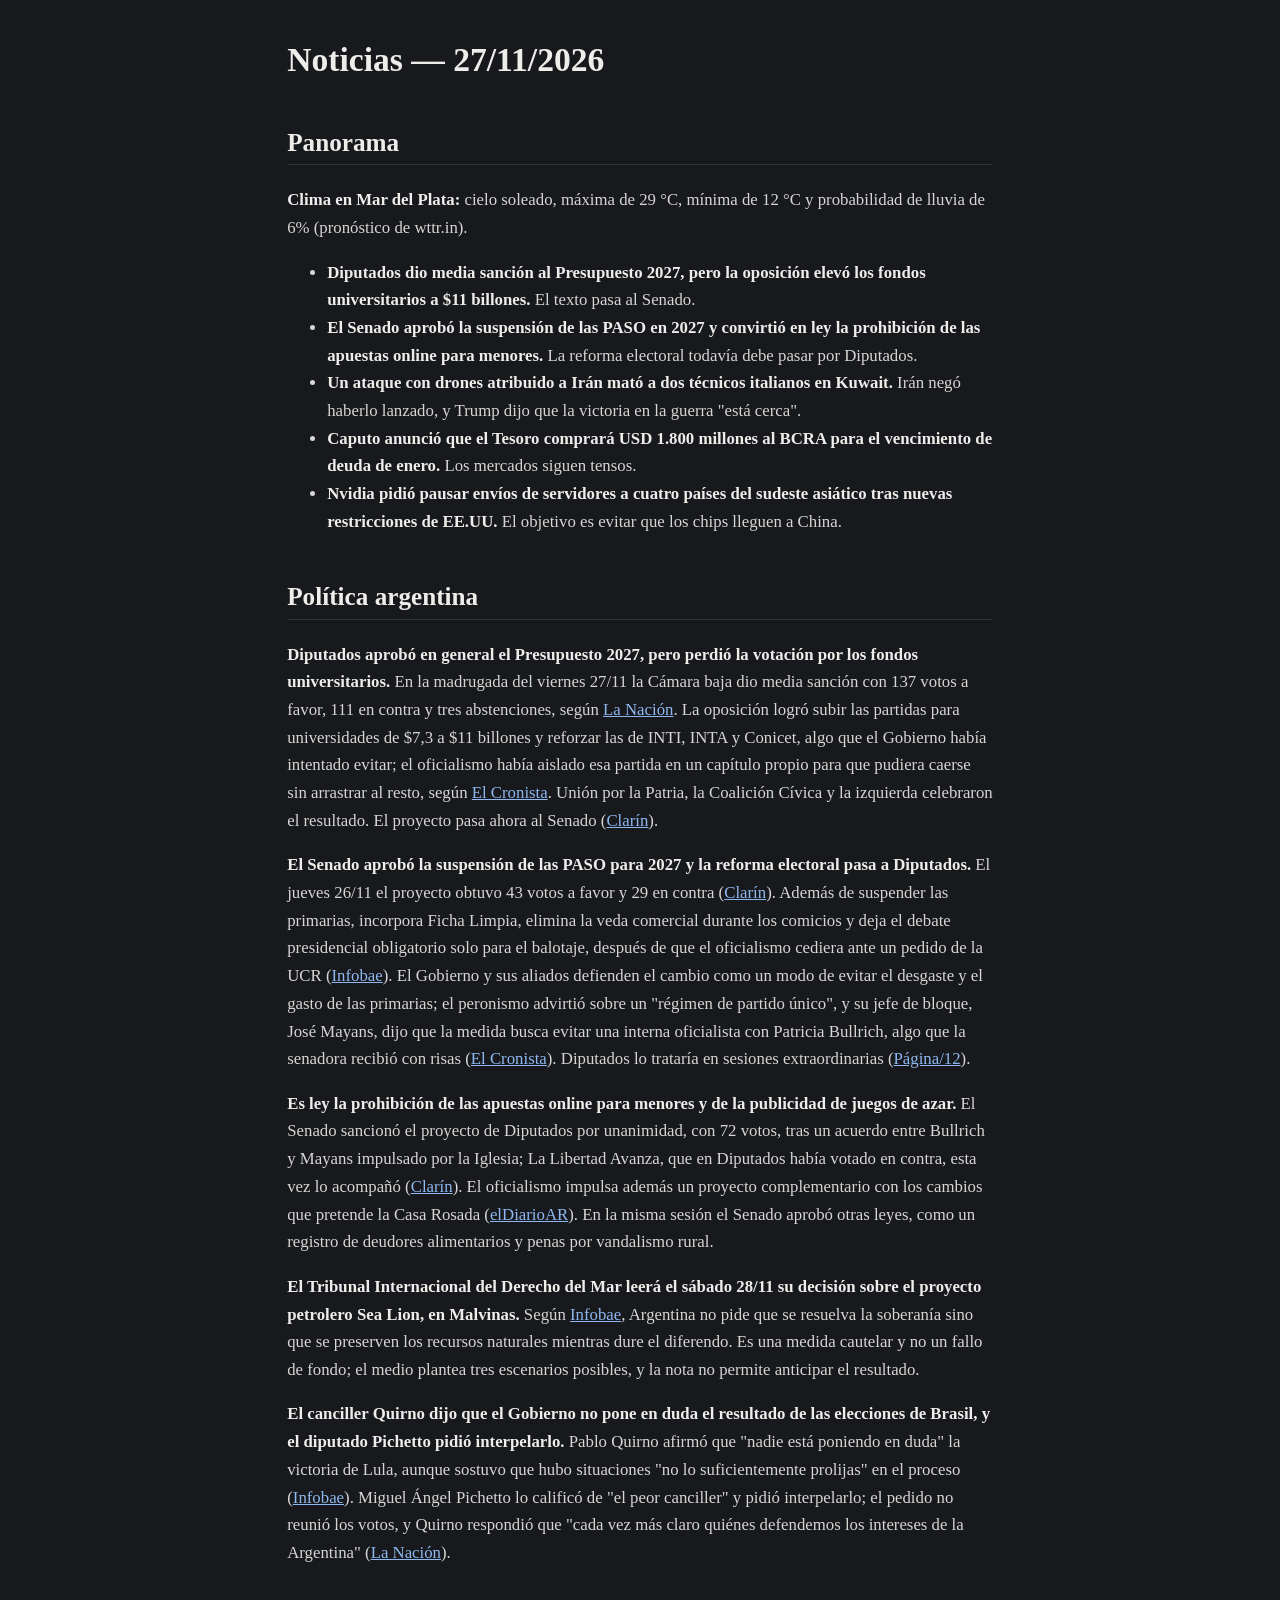
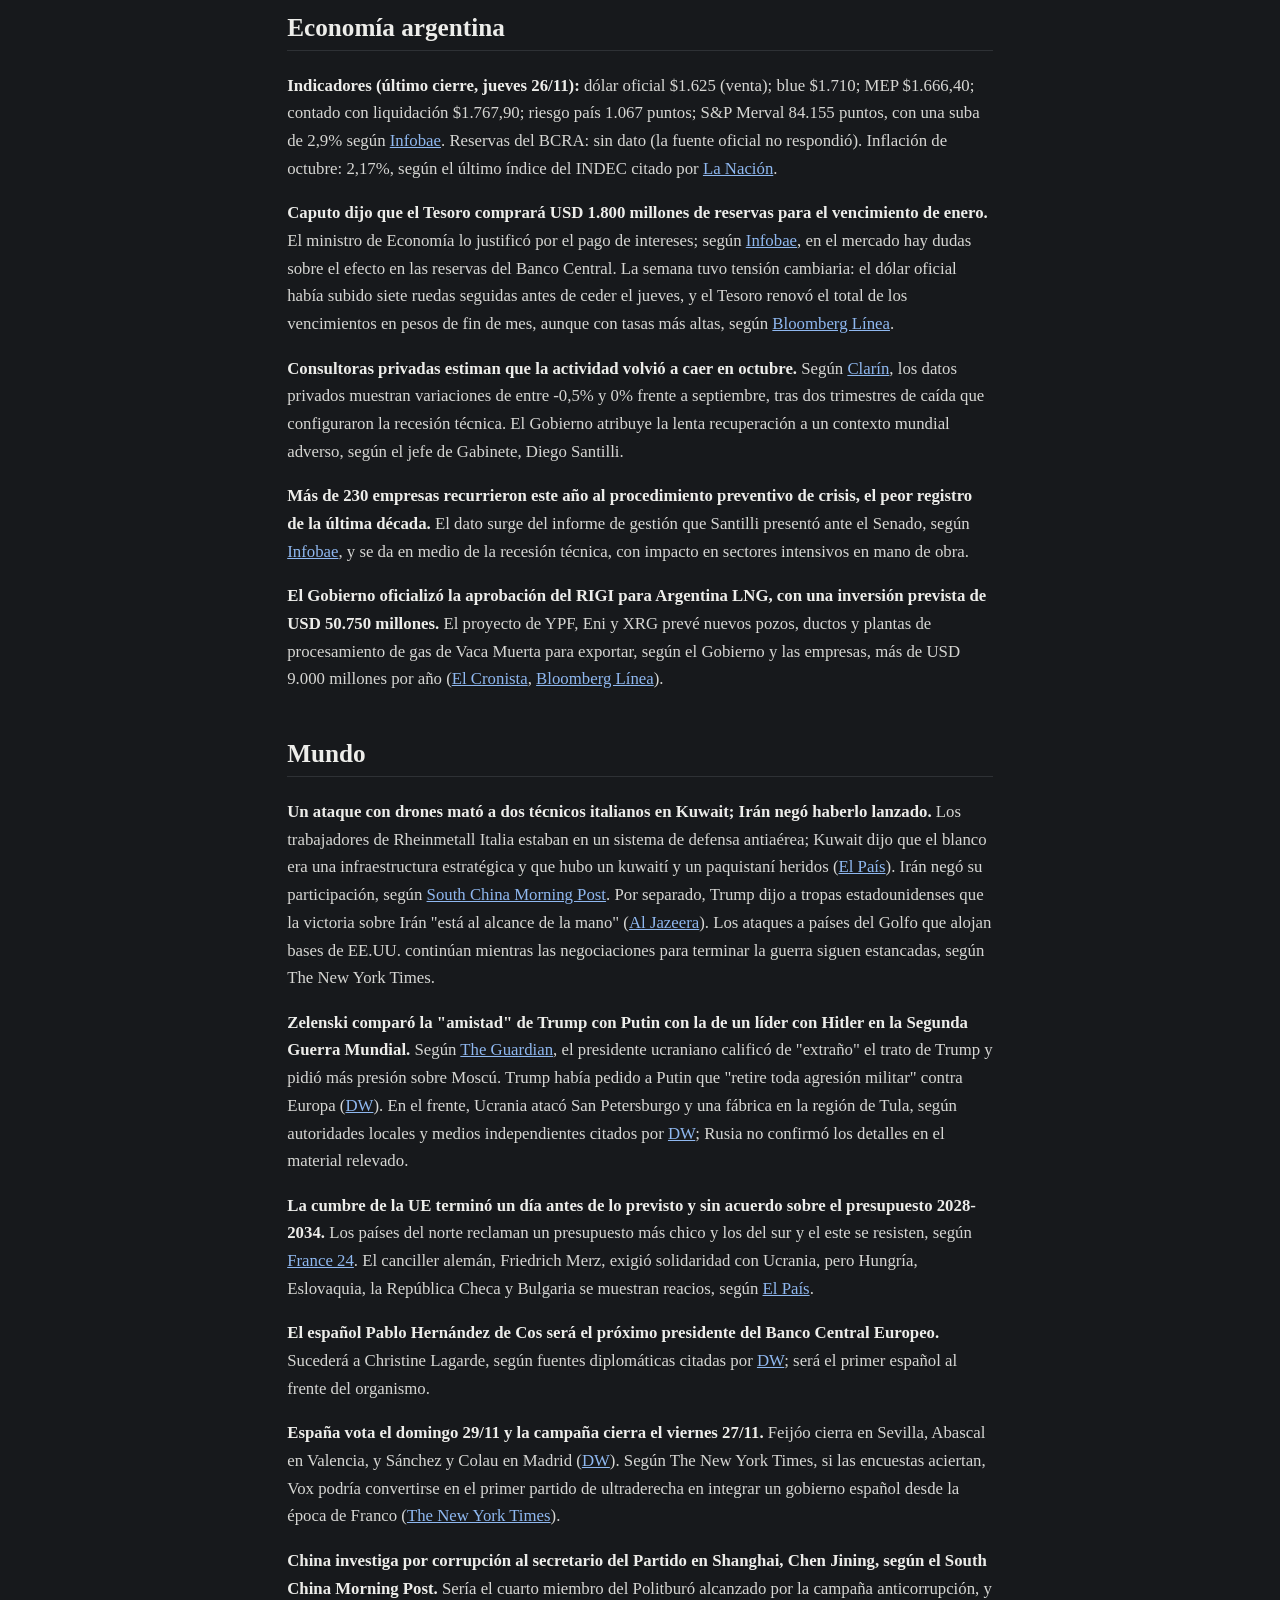
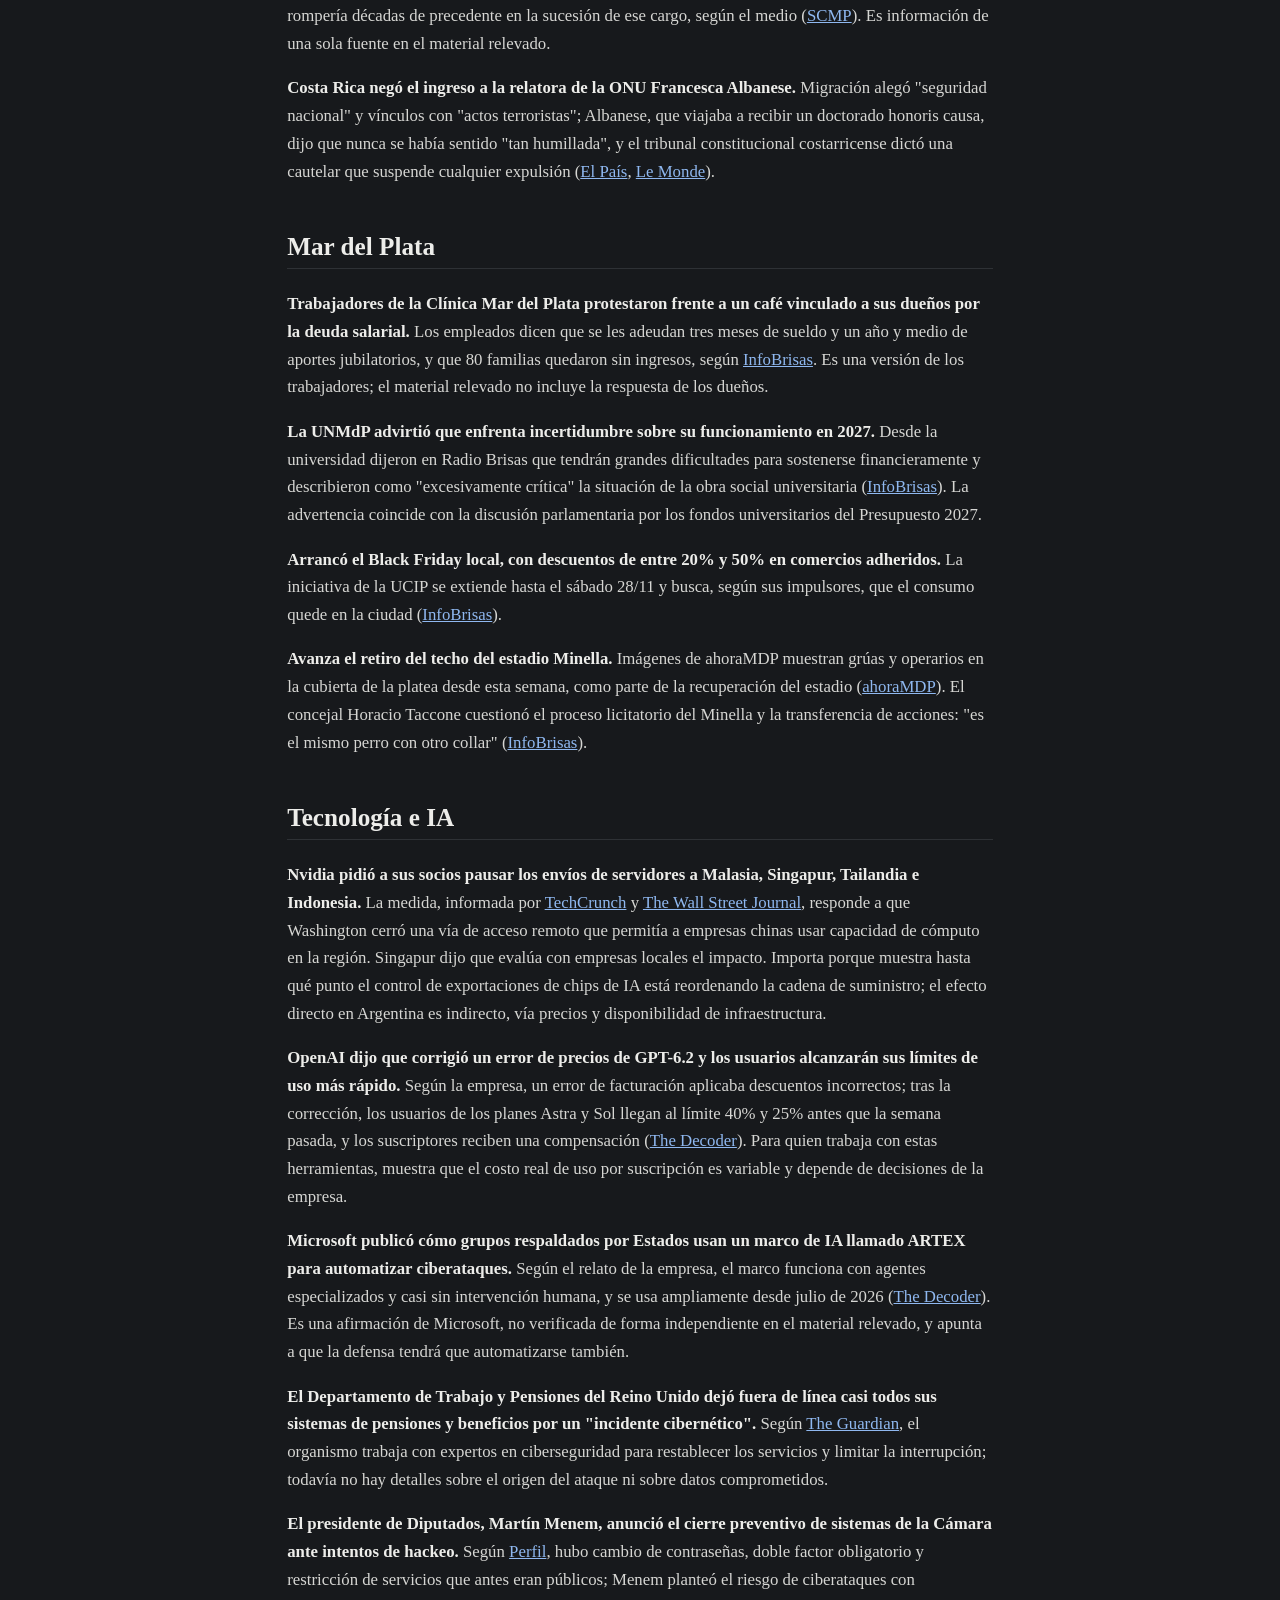
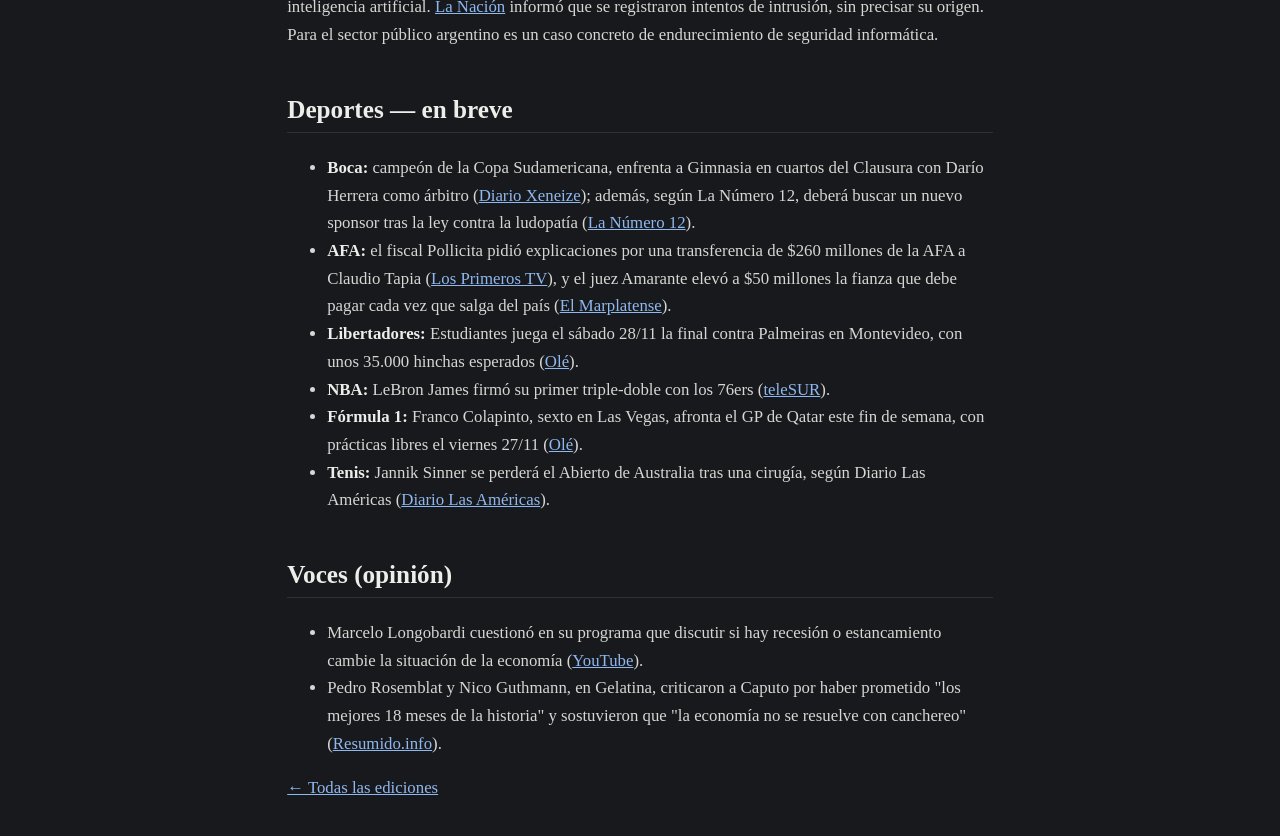
<file: ediciones/2026-11-27.html>
<!DOCTYPE html>
<html lang="es-AR">
<head>
<meta charset="utf-8">
<meta name="viewport" content="width=device-width, initial-scale=1">
<meta name="color-scheme" content="dark">
<meta name="robots" content="noindex">
<title>Noticias — 27/11/2026</title>
<link rel="stylesheet" href="../plantilla/estilo.css">
<link rel="alternate" type="application/rss+xml" title="Noticias diarias" href="https://eliseomonti.github.io/noticias-diarias/feed.xml">
</head>
<body>
<h1>Noticias — 27/11/2026</h1>

<h2>Panorama</h2>
<p><strong>Clima en Mar del Plata:</strong> cielo soleado, máxima de 29 °C, mínima de 12 °C y probabilidad de lluvia de 6% (pronóstico de wttr.in).</p>
<ul>
<li><strong>Diputados dio media sanción al Presupuesto 2027, pero la oposición elevó los fondos universitarios a $11 billones.</strong> El texto pasa al Senado.</li>
<li><strong>El Senado aprobó la suspensión de las PASO en 2027 y convirtió en ley la prohibición de las apuestas online para menores.</strong> La reforma electoral todavía debe pasar por Diputados.</li>
<li><strong>Un ataque con drones atribuido a Irán mató a dos técnicos italianos en Kuwait.</strong> Irán negó haberlo lanzado, y Trump dijo que la victoria en la guerra "está cerca".</li>
<li><strong>Caputo anunció que el Tesoro comprará USD 1.800 millones al BCRA para el vencimiento de deuda de enero.</strong> Los mercados siguen tensos.</li>
<li><strong>Nvidia pidió pausar envíos de servidores a cuatro países del sudeste asiático tras nuevas restricciones de EE.UU.</strong> El objetivo es evitar que los chips lleguen a China.</li>
</ul>

<h2>Política argentina</h2>
<p><strong>Diputados aprobó en general el Presupuesto 2027, pero perdió la votación por los fondos universitarios.</strong> En la madrugada del viernes 27/11 la Cámara baja dio media sanción con 137 votos a favor, 111 en contra y tres abstenciones, según <a href="https://www.lanacion.com.ar/politica/diputados-en-medio-de-intensas-negociaciones-el-gobierno-confia-en-obtener-la-media-sancion-del-nid26112026/">La Nación</a>. La oposición logró subir las partidas para universidades de $7,3 a $11 billones y reforzar las de INTI, INTA y Conicet, algo que el Gobierno había intentado evitar; el oficialismo había aislado esa partida en un capítulo propio para que pudiera caerse sin arrastrar al resto, según <a href="https://www.cronista.com/economia-politica/presupuesto-2027-y-carta-organica-del-bcra-los-puntos-centrales-que-traban-la-sesion-en-diputados/">El Cronista</a>. Unión por la Patria, la Coalición Cívica y la izquierda celebraron el resultado. El proyecto pasa ahora al Senado (<a href="https://www.clarin.com/politica/javier-milei-consiguio-media-sancion-presupuesto-2027-diputados_0_Bc7eOsDA84.html">Clarín</a>).</p>

<p><strong>El Senado aprobó la suspensión de las PASO para 2027 y la reforma electoral pasa a Diputados.</strong> El jueves 26/11 el proyecto obtuvo 43 votos a favor y 29 en contra (<a href="https://www.clarin.com/politica/reforma-electoral-senadores-votaron-favor-proyecto-elimina-paso_0_MQ9o7IZC9p.html">Clarín</a>). Además de suspender las primarias, incorpora Ficha Limpia, elimina la veda comercial durante los comicios y deja el debate presidencial obligatorio solo para el balotaje, después de que el oficialismo cediera ante un pedido de la UCR (<a href="https://www.infobae.com/politica/2026/11/26/el-senado-aprobo-la-ley-electoral-y-el-gobierno-quedo-mas-cerca-de-suspender-las-paso-en-2027/">Infobae</a>). El Gobierno y sus aliados defienden el cambio como un modo de evitar el desgaste y el gasto de las primarias; el peronismo advirtió sobre un "régimen de partido único", y su jefe de bloque, José Mayans, dijo que la medida busca evitar una interna oficialista con Patricia Bullrich, algo que la senadora recibió con risas (<a href="https://www.cronista.com/economia-politica/mayans-agito-la-interna-libertaria-y-dijo-que-buscan-eliminar-las-paso-para-bajar-a-bullrich-mide-mas-que-el-presidente/">El Cronista</a>). Diputados lo trataría en sesiones extraordinarias (<a href="https://www.pagina12.com.ar/2026/11/27/el-senado-dio-media-sancion-para-suspender-las-paso-en-2027/">Página/12</a>).</p>

<p><strong>Es ley la prohibición de las apuestas online para menores y de la publicidad de juegos de azar.</strong> El Senado sancionó el proyecto de Diputados por unanimidad, con 72 votos, tras un acuerdo entre Bullrich y Mayans impulsado por la Iglesia; La Libertad Avanza, que en Diputados había votado en contra, esta vez lo acompañó (<a href="https://www.clarin.com/politica/senado-convirtio-ley-proyecto-ludopatia-unanimidad_0_w5ybnCEYLT.html">Clarín</a>). El oficialismo impulsa además un proyecto complementario con los cambios que pretende la Casa Rosada (<a href="https://www.eldiarioar.com/politica/ludopatia-ley-prohibicion-apuestas-online-menores-publicidad-ropa-deportiva_1_13697944.html">elDiarioAR</a>). En la misma sesión el Senado aprobó otras leyes, como un registro de deudores alimentarios y penas por vandalismo rural.</p>

<p><strong>El Tribunal Internacional del Derecho del Mar leerá el sábado 28/11 su decisión sobre el proyecto petrolero Sea Lion, en Malvinas.</strong> Según <a href="https://www.infobae.com/politica/2026/11/27/cuenta-regresiva-para-el-fallo-del-tribunal-del-mar-sobre-el-petroleo-de-malvinas-tres-escenarios-y-por-que-para-el-gobierno-es-un-proceso-historico/">Infobae</a>, Argentina no pide que se resuelva la soberanía sino que se preserven los recursos naturales mientras dure el diferendo. Es una medida cautelar y no un fallo de fondo; el medio plantea tres escenarios posibles, y la nota no permite anticipar el resultado.</p>

<p><strong>El canciller Quirno dijo que el Gobierno no pone en duda el resultado de las elecciones de Brasil, y el diputado Pichetto pidió interpelarlo.</strong> Pablo Quirno afirmó que "nadie está poniendo en duda" la victoria de Lula, aunque sostuvo que hubo situaciones "no lo suficientemente prolijas" en el proceso (<a href="https://www.infobae.com/politica/2026/11/26/el-gobierno-de-milei-ahora-dice-que-no-pone-en-duda-el-resultado-de-la-eleccion-que-gano-lula-en-brasil/">Infobae</a>). Miguel Ángel Pichetto lo calificó de "el peor canciller" y pidió interpelarlo; el pedido no reunió los votos, y Quirno respondió que "cada vez más claro quiénes defendemos los intereses de la Argentina" (<a href="https://www.lanacion.com.ar/politica/quirno-le-contesto-a-pichetto-tras-las-fuertes-criticas-a-su-gestion-cada-vez-mas-claro-quienes-nid26112026/">La Nación</a>).</p>

<h2>Economía argentina</h2>
<p><strong>Indicadores (último cierre, jueves 26/11):</strong> dólar oficial $1.625 (venta); blue $1.710; MEP $1.666,40; contado con liquidación $1.767,90; riesgo país 1.067 puntos; S&amp;P Merval 84.155 puntos, con una suba de 2,9% según <a href="https://www.infobae.com/economia/2026/11/26/suben-las-acciones-argentinas-por-segunda-vez-consecutiva-en-una-jornada-sin-actividad-en-wall-street/">Infobae</a>. Reservas del BCRA: sin dato (la fuente oficial no respondió). Inflación de octubre: 2,17%, según el último índice del INDEC citado por <a href="https://www.lanacion.com.ar/economia/jubilaciones-de-anses-cuanto-cobro-en-noviembre-2026-con-el-aumento-el-bono-y-el-aguinaldo-nid16112026/">La Nación</a>.</p>

<p><strong>Caputo dijo que el Tesoro comprará USD 1.800 millones de reservas para el vencimiento de enero.</strong> El ministro de Economía lo justificó por el pago de intereses; según <a href="https://www.infobae.com/economia/2026/11/27/el-plan-de-caputo-para-pagar-el-abultado-vencimiento-deuda-de-enero-que-efecto-tendra-sobre-las-reservas-del-central/">Infobae</a>, en el mercado hay dudas sobre el efecto en las reservas del Banco Central. La semana tuvo tensión cambiaria: el dólar oficial había subido siete ruedas seguidas antes de ceder el jueves, y el Tesoro renovó el total de los vencimientos en pesos de fin de mes, aunque con tasas más altas, según <a href="https://www.bloomberglinea.com/latinoamerica/argentina/caputo-renueva-totalidad-de-los-vencimientos-en-desafiante-licitacion-de-deuda/">Bloomberg Línea</a>.</p>

<p><strong>Consultoras privadas estiman que la actividad volvió a caer en octubre.</strong> Según <a href="https://www.clarin.com/economia/recuperacion-economia-hace-esperar-actividad-vuelto-retroceder-octubre_0_dfIHEsSoPb.html">Clarín</a>, los datos privados muestran variaciones de entre -0,5% y 0% frente a septiembre, tras dos trimestres de caída que configuraron la recesión técnica. El Gobierno atribuye la lenta recuperación a un contexto mundial adverso, según el jefe de Gabinete, Diego Santilli.</p>

<p><strong>Más de 230 empresas recurrieron este año al procedimiento preventivo de crisis, el peor registro de la última década.</strong> El dato surge del informe de gestión que Santilli presentó ante el Senado, según <a href="https://www.infobae.com/economia/2026/11/26/mas-de-230-empresas-recurrieron-al-procedimiento-preventivo-de-crisis-en-2026-es-el-peor-registro-de-la-ultima-decada/">Infobae</a>, y se da en medio de la recesión técnica, con impacto en sectores intensivos en mano de obra.</p>

<p><strong>El Gobierno oficializó la aprobación del RIGI para Argentina LNG, con una inversión prevista de USD 50.750 millones.</strong> El proyecto de YPF, Eni y XRG prevé nuevos pozos, ductos y plantas de procesamiento de gas de Vaca Muerta para exportar, según el Gobierno y las empresas, más de USD 9.000 millones por año (<a href="https://www.cronista.com/economia-politica/argentina-lng-como-se-desplegara-el-megaproyecto-para-exportar-mas-de-us-9000-millones-al-ano/">El Cronista</a>, <a href="https://www.bloomberglinea.com/latinoamerica/argentina/vaca-muerta-el-gobierno-oficializa-aprobacion-del-rigi-para-una-inversion-de-us50750-millones/">Bloomberg Línea</a>).</p>

<h2>Mundo</h2>
<p><strong>Un ataque con drones mató a dos técnicos italianos en Kuwait; Irán negó haberlo lanzado.</strong> Los trabajadores de Rheinmetall Italia estaban en un sistema de defensa antiaérea; Kuwait dijo que el blanco era una infraestructura estratégica y que hubo un kuwaití y un paquistaní heridos (<a href="https://elpais.com/internacional/2026-11-26/mueren-dos-tecnicos-italianos-en-kuwait-por-los-restos-de-drones-iranies-derribados.html">El País</a>). Irán negó su participación, según <a href="https://www.scmp.com/news/world/middle-east/article/3375970/iran-denies-launching-drone-attack-killed-italians-kuwait">South China Morning Post</a>. Por separado, Trump dijo a tropas estadounidenses que la victoria sobre Irán "está al alcance de la mano" (<a href="https://www.aljazeera.com/news/2026/11/27/trump-downplays-russia-china-support-for-iran-during-talks-with-us-troops?traffic_source=rss">Al Jazeera</a>). Los ataques a países del Golfo que alojan bases de EE.UU. continúan mientras las negociaciones para terminar la guerra siguen estancadas, según The New York Times.</p>

<p><strong>Zelenski comparó la "amistad" de Trump con Putin con la de un líder con Hitler en la Segunda Guerra Mundial.</strong> Según <a href="https://www.theguardian.com/world/live/2026/nov/27/zelenskyy-putin-trump-comments-russia-ukraine-latest-news-updates">The Guardian</a>, el presidente ucraniano calificó de "extraño" el trato de Trump y pidió más presión sobre Moscú. Trump había pedido a Putin que "retire toda agresión militar" contra Europa (<a href="https://www.dw.com/es/trump-pide-a-putin-que-retire-toda-agresión-militar-contra-europa/a-80068205?maca=spa-rss-sp-all-1122-xml-mrss">DW</a>). En el frente, Ucrania atacó San Petersburgo y una fábrica en la región de Tula, según autoridades locales y medios independientes citados por <a href="https://www.dw.com/es/ucrania-ataca-san-petersburgo-además-de-una-fábrica-de-caucho-al-sur-de-moscú-y-la-región-de-krasnodar/a-80071915?maca=spa-rss-sp-all-1122-xml-mrss">DW</a>; Rusia no confirmó los detalles en el material relevado.</p>

<p><strong>La cumbre de la UE terminó un día antes de lo previsto y sin acuerdo sobre el presupuesto 2028-2034.</strong> Los países del norte reclaman un presupuesto más chico y los del sur y el este se resisten, según <a href="https://www.france24.com/es/europa/20261127-a-a%C3%B1os-luz-la-ue-no-logra-acercar-posiciones-sobre-el-presupuesto-hasta-2034">France 24</a>. El canciller alemán, Friedrich Merz, exigió solidaridad con Ucrania, pero Hungría, Eslovaquia, la República Checa y Bulgaria se muestran reacios, según <a href="https://elpais.com/internacional/2026-11-26/la-ue-lucha-por-aprobar-un-presupuesto-antes-de-la-posible-llegada-de-le-pen-al-poder-en-francia.html">El País</a>.</p>

<p><strong>El español Pablo Hernández de Cos será el próximo presidente del Banco Central Europeo.</strong> Sucederá a Christine Lagarde, según fuentes diplomáticas citadas por <a href="https://www.dw.com/es/el-español-pablo-hernández-de-cos-sucederá-a-lagarde-en-la-presidencia-del-bce/a-80065324?maca=spa-rss-sp-all-1122-xml-mrss">DW</a>; será el primer español al frente del organismo.</p>

<p><strong>España vota el domingo 29/11 y la campaña cierra el viernes 27/11.</strong> Feijóo cierra en Sevilla, Abascal en Valencia, y Sánchez y Colau en Madrid (<a href="https://www.dw.com/es/cierre-de-campaña-en-españa-feijóo-en-sevilla-abascal-en-valencia-y-sánchez-y-colau-eligen-madrid/a-80071186?maca=spa-rss-sp-all-1122-xml-mrss">DW</a>). Según The New York Times, si las encuestas aciertan, Vox podría convertirse en el primer partido de ultraderecha en integrar un gobierno español desde la época de Franco (<a href="https://www.nytimes.com/2026/11/27/world/europe/santiago-abascal-vox-spain-far-right.html">The New York Times</a>).</p>

<p><strong>China investiga por corrupción al secretario del Partido en Shanghai, Chen Jining, según el South China Morning Post.</strong> Sería el cuarto miembro del Politburó alcanzado por la campaña anticorrupción, y rompería décadas de precedente en la sucesión de ese cargo, según el medio (<a href="https://www.scmp.com/plus/news/china/politics/article/3375916/shanghai-party-chiefs-downfall-shows-reach-anti-corruption-drive">SCMP</a>). Es información de una sola fuente en el material relevado.</p>

<p><strong>Costa Rica negó el ingreso a la relatora de la ONU Francesca Albanese.</strong> Migración alegó "seguridad nacional" y vínculos con "actos terroristas"; Albanese, que viajaba a recibir un doctorado honoris causa, dijo que nunca se había sentido "tan humillada", y el tribunal constitucional costarricense dictó una cautelar que suspende cualquier expulsión (<a href="https://elpais.com/america/2026-11-27/costa-rica-niega-el-ingreso-a-francesca-albanese-relatora-de-la-onu-para-territorios-palestinos.html">El País</a>, <a href="https://www.lemonde.fr/en/international/article/2026/11/27/costa-rica-bars-entry-to-un-rapporteur-over-links-to-terrorist-acts_6789763_4.html">Le Monde</a>).</p>

<h2>Mar del Plata</h2>
<p><strong>Trabajadores de la Clínica Mar del Plata protestaron frente a un café vinculado a sus dueños por la deuda salarial.</strong> Los empleados dicen que se les adeudan tres meses de sueldo y un año y medio de aportes jubilatorios, y que 80 familias quedaron sin ingresos, según <a href="https://www.infobrisas.com/noticias/2026/11/26/116121-protesta-frente-a-un-cafe-vinculado-a-los-duenos-de-la-clinica-mar-del-plata-por-la-deuda-salarial">InfoBrisas</a>. Es una versión de los trabajadores; el material relevado no incluye la respuesta de los dueños.</p>

<p><strong>La UNMdP advirtió que enfrenta incertidumbre sobre su funcionamiento en 2027.</strong> Desde la universidad dijeron en Radio Brisas que tendrán grandes dificultades para sostenerse financieramente y describieron como "excesivamente crítica" la situación de la obra social universitaria (<a href="https://www.infobrisas.com/noticias/2026/11/26/116187-la-unmdp-mantiene-incertidumbre-sobre-su-funcionamiento-en-2027">InfoBrisas</a>). La advertencia coincide con la discusión parlamentaria por los fondos universitarios del Presupuesto 2027.</p>

<p><strong>Arrancó el Black Friday local, con descuentos de entre 20% y 50% en comercios adheridos.</strong> La iniciativa de la UCIP se extiende hasta el sábado 28/11 y busca, según sus impulsores, que el consumo quede en la ciudad (<a href="https://www.infobrisas.com/noticias/2026/11/26/116163-comenzo-el-black-friday-2026-en-mar-del-plata-habra-descuentos-de-hasta-el-50por_ciento-en-comercios-locales">InfoBrisas</a>).</p>

<p><strong>Avanza el retiro del techo del estadio Minella.</strong> Imágenes de ahoraMDP muestran grúas y operarios en la cubierta de la platea desde esta semana, como parte de la recuperación del estadio (<a href="https://ahoramardelplata.com.ar/3/video-avanza-retiro-techo-estadio-jose-maria-minella">ahoraMDP</a>). El concejal Horacio Taccone cuestionó el proceso licitatorio del Minella y la transferencia de acciones: "es el mismo perro con otro collar" (<a href="https://www.infobrisas.com/noticias/2026/11/26/116133-taccone-cuestiono-la-transferencia-de-acciones-del-minella-es-el-mismo-perro-con-otro-collar">InfoBrisas</a>).</p>

<h2>Tecnología e IA</h2>
<p><strong>Nvidia pidió a sus socios pausar los envíos de servidores a Malasia, Singapur, Tailandia e Indonesia.</strong> La medida, informada por <a href="https://techcrunch.com/2026/11/26/nvidia-hits-pause-on-chip-shipments-to-southeast-asia/">TechCrunch</a> y <a href="https://www.wsj.com/tech/nvidia-tells-partners-to-pause-shipments-to-southeast-asia-5b791cb0?mod=rss_worldnews">The Wall Street Journal</a>, responde a que Washington cerró una vía de acceso remoto que permitía a empresas chinas usar capacidad de cómputo en la región. Singapur dijo que evalúa con empresas locales el impacto. Importa porque muestra hasta qué punto el control de exportaciones de chips de IA está reordenando la cadena de suministro; el efecto directo en Argentina es indirecto, vía precios y disponibilidad de infraestructura.</p>

<p><strong>OpenAI dijo que corrigió un error de precios de GPT-6.2 y los usuarios alcanzarán sus límites de uso más rápido.</strong> Según la empresa, un error de facturación aplicaba descuentos incorrectos; tras la corrección, los usuarios de los planes Astra y Sol llegan al límite 40% y 25% antes que la semana pasada, y los suscriptores reciben una compensación (<a href="https://the-decoder.com/gpt-6-2-astra-users-now-hit-limits-40-faster-after-openai-patched-a-pricing-error/">The Decoder</a>). Para quien trabaja con estas herramientas, muestra que el costo real de uso por suscripción es variable y depende de decisiones de la empresa.</p>

<p><strong>Microsoft publicó cómo grupos respaldados por Estados usan un marco de IA llamado ARTEX para automatizar ciberataques.</strong> Según el relato de la empresa, el marco funciona con agentes especializados y casi sin intervención humana, y se usa ampliamente desde julio de 2026 (<a href="https://the-decoder.com/microsoft-details-how-state-backed-hackers-use-the-artex-ai-framework-to-automate-cyberattacks/">The Decoder</a>). Es una afirmación de Microsoft, no verificada de forma independiente en el material relevado, y apunta a que la defensa tendrá que automatizarse también.</p>

<p><strong>El Departamento de Trabajo y Pensiones del Reino Unido dejó fuera de línea casi todos sus sistemas de pensiones y beneficios por un "incidente cibernético".</strong> Según <a href="https://www.theguardian.com/politics/live/2026/nov/27/department-work-pensions-offline-cyber-incident-rosebank-slapps-latest-news-updates">The Guardian</a>, el organismo trabaja con expertos en ciberseguridad para restablecer los servicios y limitar la interrupción; todavía no hay detalles sobre el origen del ataque ni sobre datos comprometidos.</p>

<p><strong>El presidente de Diputados, Martín Menem, anunció el cierre preventivo de sistemas de la Cámara ante intentos de hackeo.</strong> Según <a href="https://www.perfil.com/politica/menem-anuncio-el-cierre-preventivo-de-sistemas-de-diputados-ante-el-riesgo-de-ciberataques-con-inteligencia-artificial-a8q177v0yxIG">Perfil</a>, hubo cambio de contraseñas, doble factor obligatorio y restricción de servicios que antes eran públicos; Menem planteó el riesgo de ciberataques con inteligencia artificial. <a href="https://www.lanacion.com.ar/politica/martin-menem-revelo-que-hubo-intentos-de-hackeo-a-la-camara-de-diputados-y-anuncio-el-cierre-nid26112026/">La Nación</a> informó que se registraron intentos de intrusión, sin precisar su origen. Para el sector público argentino es un caso concreto de endurecimiento de seguridad informática.</p>

<h2>Deportes — en breve</h2>
<ul>
<li><strong>Boca:</strong> campeón de la Copa Sudamericana, enfrenta a Gimnasia en cuartos del Clausura con Darío Herrera como árbitro (<a href="https://news.google.com/rss/articles/[base64]?oc=5">Diario Xeneize</a>); además, según La Número 12, deberá buscar un nuevo sponsor tras la ley contra la ludopatía (<a href="https://news.google.com/rss/articles/CBMic0FVX3lxTE1JQmJWdDVLdDd4aUdqNDFiNFQ4RWlDX3U3ZDVmb29IMFp4bHdLR0pnU29tQ3NxWndZOXBLTXBveXRWd2N6dk1XcHkzYTZOdEZRbzJUUWRtY3FScFNzelVjdW5nTjNLMEJLZmFpeW5iLXlBZkE?oc=5">La Número 12</a>).</li>
<li><strong>AFA:</strong> el fiscal Pollicita pidió explicaciones por una transferencia de $260 millones de la AFA a Claudio Tapia (<a href="https://news.google.com/rss/articles/[base64]?oc=5">Los Primeros TV</a>), y el juez Amarante elevó a $50 millones la fianza que debe pagar cada vez que salga del país (<a href="https://www.elmarplatense.com/chiqui-tapia-debera-pagar-una-fianza-de-50-millones-cada-vez-que-salga-del-pais">El Marplatense</a>).</li>
<li><strong>Libertadores:</strong> Estudiantes juega el sábado 28/11 la final contra Palmeiras en Montevideo, con unos 35.000 hinchas esperados (<a href="https://www.ole.com.ar/estudiantes/caravana-estudiantes-plata-final-copa-libertadores-palmeiras-montevideo-entradas_0_vLUjrTGSUW.html">Olé</a>).</li>
<li><strong>NBA:</strong> LeBron James firmó su primer triple-doble con los 76ers (<a href="https://news.google.com/rss/articles/CBMifEFVX3lxTE5YdGhIbks5Ynh5dWo5cndMM1B1dktZOFk3Ui0tVzFHS0ZYRnRXU2pncEh4MnFZQ09IMlNxemdBTi1hbEdQYkVqeXZRTkFCT3BUUk8xLTBOVkVscmxJOWgwQkw1cGh3c0NKV2thLVJ1V3FlNDNvclpUanp4NFQ?oc=5">teleSUR</a>).</li>
<li><strong>Fórmula 1:</strong> Franco Colapinto, sexto en Las Vegas, afronta el GP de Qatar este fin de semana, con prácticas libres el viernes 27/11 (<a href="https://www.ole.com.ar/autos/vivo-franco-colapinto-ver-practicas-libres-1-2-qatar_0_h8DAcDQlgs.html">Olé</a>).</li>
<li><strong>Tenis:</strong> Jannik Sinner se perderá el Abierto de Australia tras una cirugía, según Diario Las Américas (<a href="https://news.google.com/rss/articles/[base64]?oc=5">Diario Las Américas</a>).</li>
</ul>

<h2>Voces (opinión)</h2>
<ul>
<li>Marcelo Longobardi cuestionó en su programa que discutir si hay recesión o estancamiento cambie la situación de la economía (<a href="https://www.youtube.com/watch?v=h2q6ZF8qwh8">YouTube</a>).</li>
<li>Pedro Rosemblat y Nico Guthmann, en Gelatina, criticaron a Caputo por haber prometido "los mejores 18 meses de la historia" y sostuvieron que "la economía no se resuelve con canchereo" (<a href="https://news.google.com/rss/articles/[base64]?oc=5">Resumido.info</a>).</li>
</ul>
<p><a href="https://eliseomonti.github.io/noticias-diarias/">← Todas las ediciones</a></p>
</body>
</html>
</file>
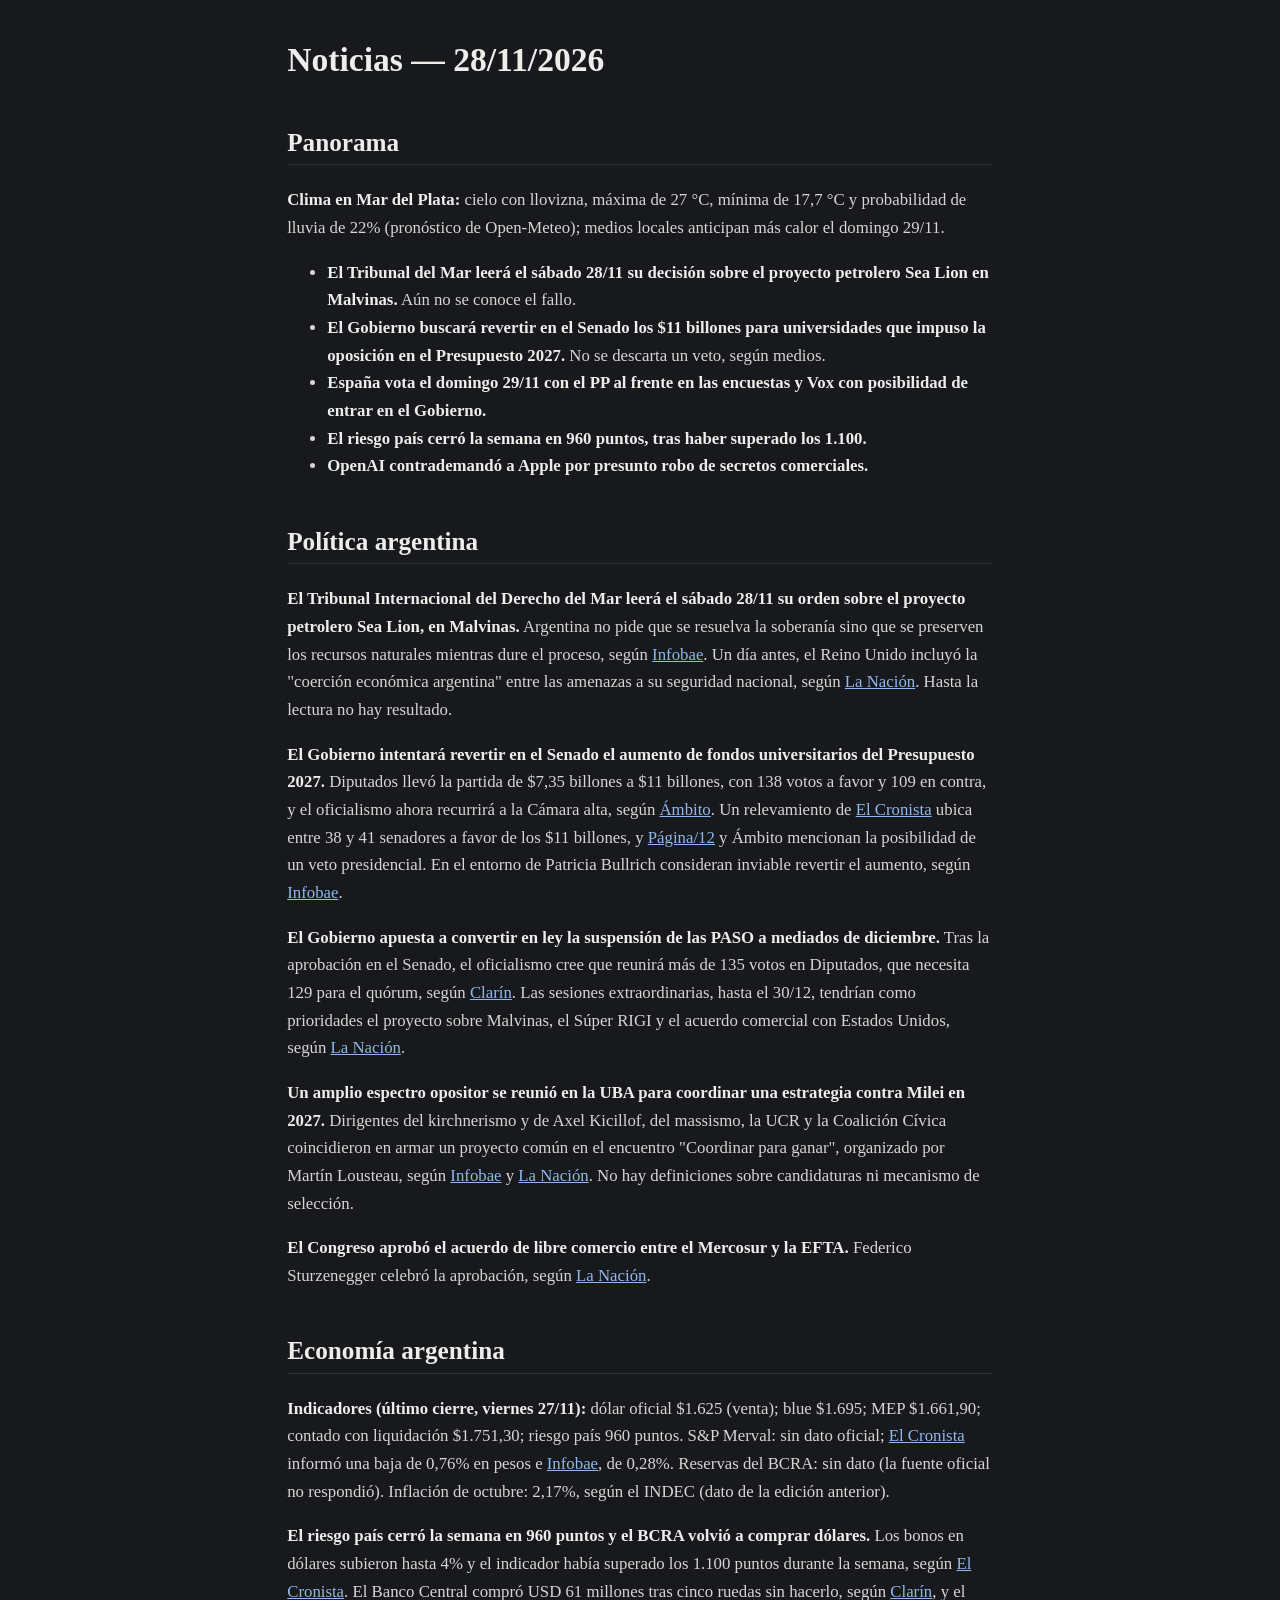
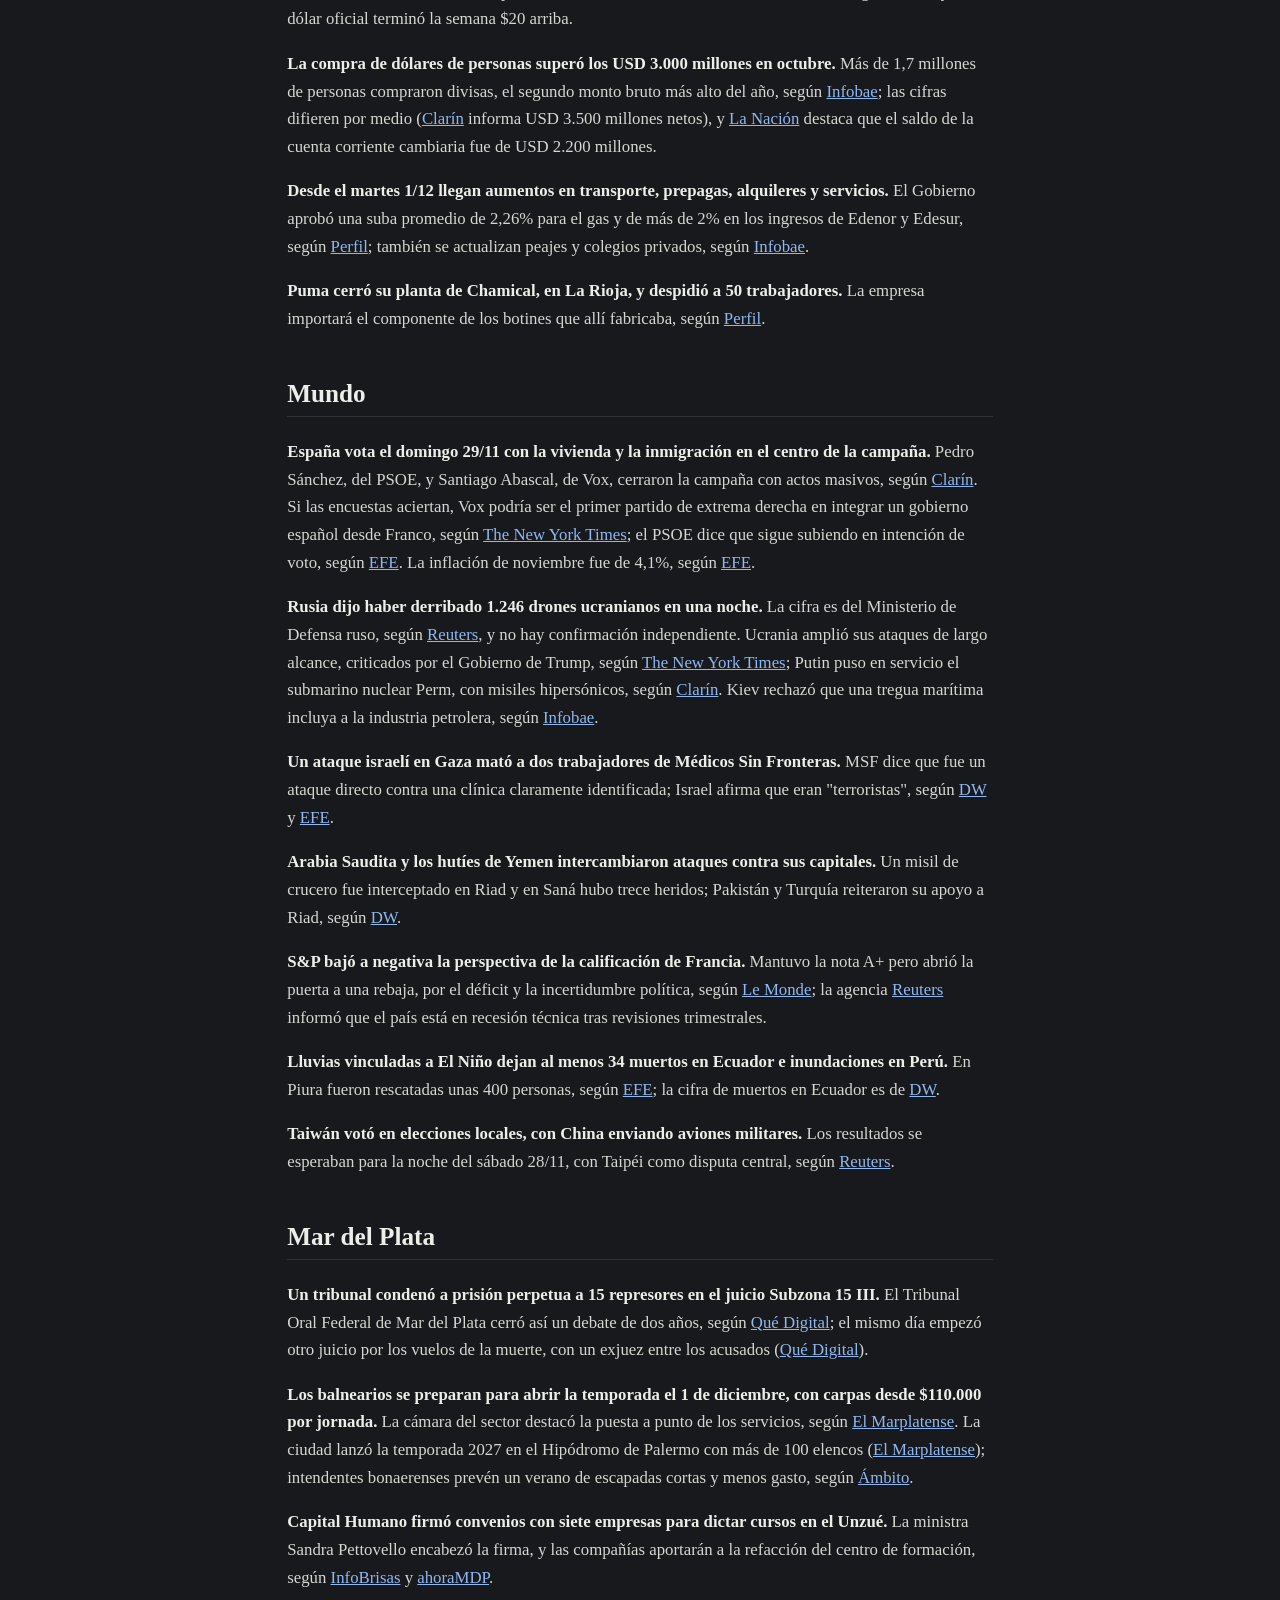
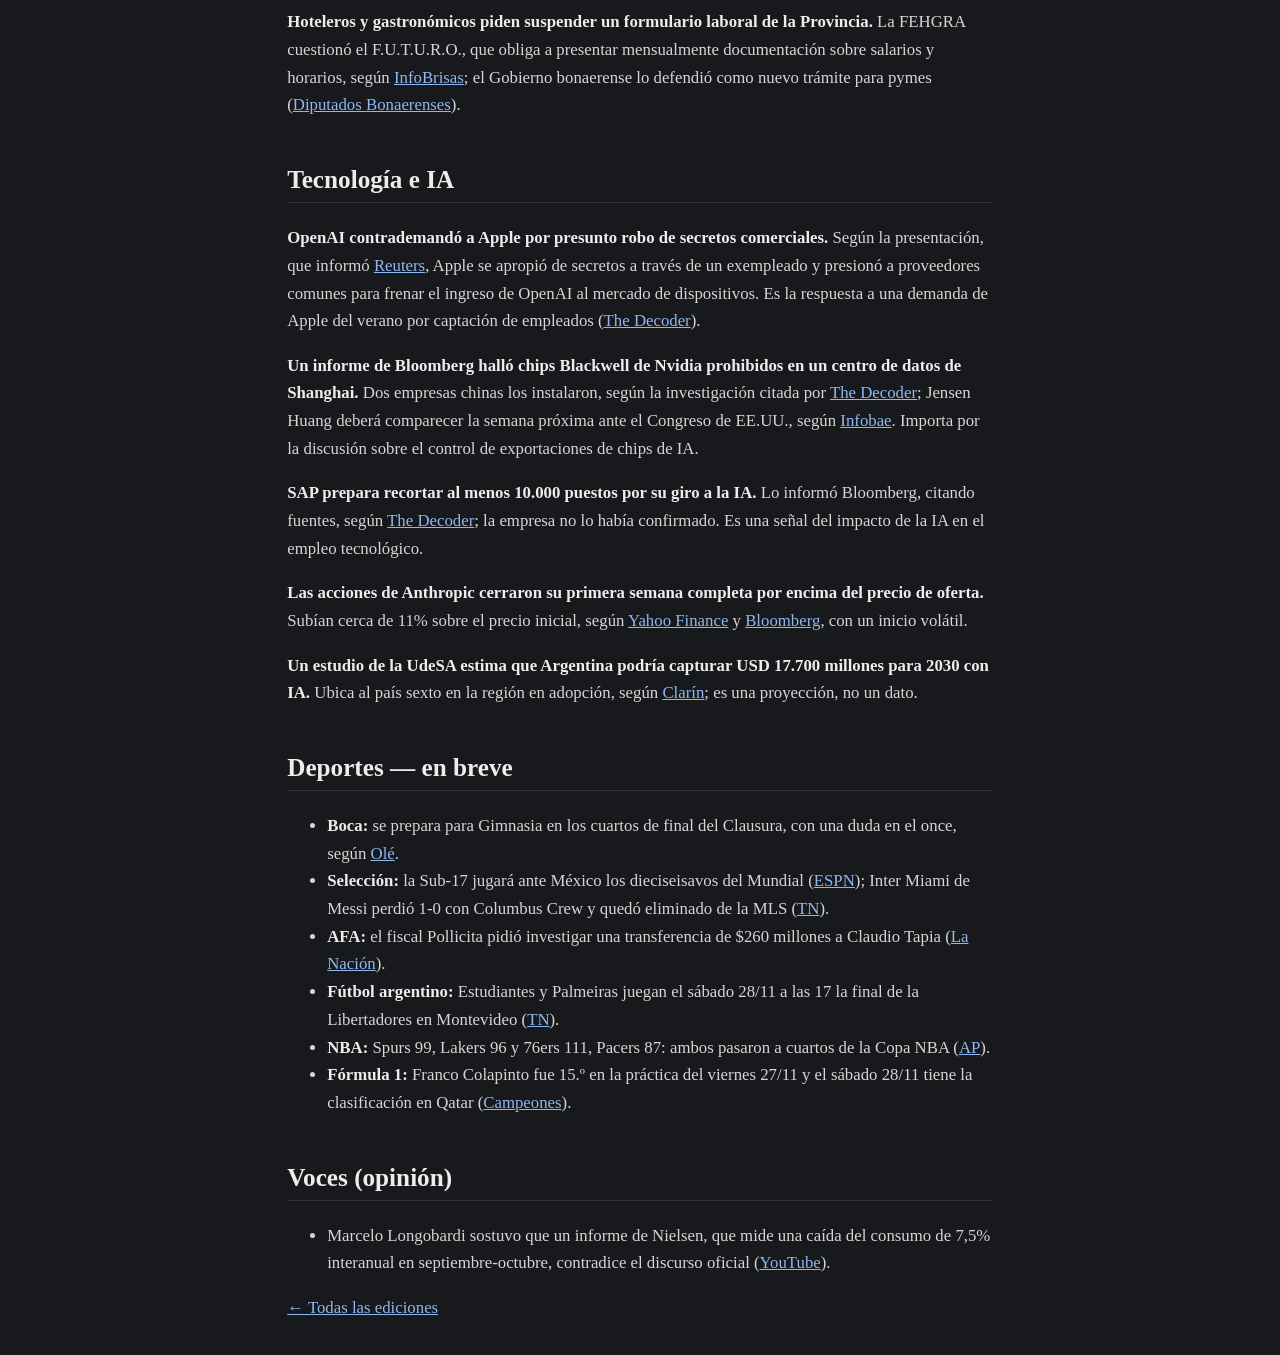
<file: ediciones/2026-11-28.html>
<!DOCTYPE html>
<html lang="es-AR">
<head>
<meta charset="utf-8">
<meta name="viewport" content="width=device-width, initial-scale=1">
<meta name="color-scheme" content="dark">
<meta name="robots" content="noindex">
<title>Noticias — 28/11/2026</title>
<link rel="stylesheet" href="../plantilla/estilo.css">
<link rel="alternate" type="application/rss+xml" title="Noticias diarias" href="https://eliseomonti.github.io/noticias-diarias/feed.xml">
</head>
<body>
<h1>Noticias — 28/11/2026</h1>

<h2>Panorama</h2>
<p><strong>Clima en Mar del Plata:</strong> cielo con llovizna, máxima de 27 °C, mínima de 17,7 °C y probabilidad de lluvia de 22% (pronóstico de Open-Meteo); medios locales anticipan más calor el domingo 29/11.</p>
<ul>
<li><strong>El Tribunal del Mar leerá el sábado 28/11 su decisión sobre el proyecto petrolero Sea Lion en Malvinas.</strong> Aún no se conoce el fallo.</li>
<li><strong>El Gobierno buscará revertir en el Senado los $11 billones para universidades que impuso la oposición en el Presupuesto 2027.</strong> No se descarta un veto, según medios.</li>
<li><strong>España vota el domingo 29/11 con el PP al frente en las encuestas y Vox con posibilidad de entrar en el Gobierno.</strong></li>
<li><strong>El riesgo país cerró la semana en 960 puntos, tras haber superado los 1.100.</strong></li>
<li><strong>OpenAI contrademandó a Apple por presunto robo de secretos comerciales.</strong></li>
</ul>

<h2>Política argentina</h2>
<p><strong>El Tribunal Internacional del Derecho del Mar leerá el sábado 28/11 su orden sobre el proyecto petrolero Sea Lion, en Malvinas.</strong> Argentina no pide que se resuelva la soberanía sino que se preserven los recursos naturales mientras dure el proceso, según <a href="https://www.infobae.com/politica/2026/11/27/cuenta-regresiva-para-el-fallo-del-tribunal-del-mar-sobre-el-petroleo-de-malvinas-tres-escenarios-y-por-que-para-el-gobierno-es-un-proceso-historico/">Infobae</a>. Un día antes, el Reino Unido incluyó la "coerción económica argentina" entre las amenazas a su seguridad nacional, según <a href="https://www.lanacion.com.ar/politica/el-reino-unido-incorporo-las-amenazas-argentinas-por-malvinas-en-su-agenda-de-seguridad-nacional-nid27112026/">La Nación</a>. Hasta la lectura no hay resultado.</p>
<p><strong>El Gobierno intentará revertir en el Senado el aumento de fondos universitarios del Presupuesto 2027.</strong> Diputados llevó la partida de $7,35 billones a $11 billones, con 138 votos a favor y 109 en contra, y el oficialismo ahora recurrirá a la Cámara alta, según <a href="https://www.ambito.com/politica/va-el-plan-b-el-gobierno-intentara-revertir-el-aumento-universidades-el-presupuesto-2027-n6350203">Ámbito</a>. Un relevamiento de <a href="https://www.cronista.com/economia-politica/el-gobierno-quiere-evitar-un-veto-y-los-aliados-ya-evaluan-una-alternativa-que-puede-complicar-a-milei/">El Cronista</a> ubica entre 38 y 41 senadores a favor de los $11 billones, y <a href="https://www.pagina12.com.ar/2026/11/28/milei-dispuesto-a-no-avalar-recursos-para-las-universidades-y-discapacidad/">Página/12</a> y Ámbito mencionan la posibilidad de un veto presidencial. En el entorno de Patricia Bullrich consideran inviable revertir el aumento, según <a href="https://www.infobae.com/politica/2026/11/28/asoma-otra-disputa-por-el-presupuesto-entre-bullrich-y-la-casa-rosada-los-fondos-universitarios-en-la-mira/">Infobae</a>.</p>
<p><strong>El Gobierno apuesta a convertir en ley la suspensión de las PASO a mediados de diciembre.</strong> Tras la aprobación en el Senado, el oficialismo cree que reunirá más de 135 votos en Diputados, que necesita 129 para el quórum, según <a href="https://www.clarin.com/politica/suspension-paso-respaldo-senado-gobierno-acelera-diputados-busca-convertirla-ley-mediados-diciembre_0_nOpJIIhlvW.html">Clarín</a>. Las sesiones extraordinarias, hasta el 30/12, tendrían como prioridades el proyecto sobre Malvinas, el Súper RIGI y el acuerdo comercial con Estados Unidos, según <a href="https://www.lanacion.com.ar/politica/con-el-proyecto-por-malvinas-como-eje-principal-el-gobierno-delineo-la-hoja-de-ruta-para-las-nid27112026/">La Nación</a>.</p>
<p><strong>Un amplio espectro opositor se reunió en la UBA para coordinar una estrategia contra Milei en 2027.</strong> Dirigentes del kirchnerismo y de Axel Kicillof, del massismo, la UCR y la Coalición Cívica coincidieron en armar un proyecto común en el encuentro "Coordinar para ganar", organizado por Martín Lousteau, según <a href="https://www.infobae.com/politica/2026/11/28/un-amplio-espectro-opositor-acerco-posiciones-y-coincidio-en-armar-un-proyecto-para-ganarle-a-milei-en-2027/">Infobae</a> y <a href="https://www.lanacion.com.ar/politica/la-oposicion-analizo-la-posible-construccion-de-una-agenda-comun-para-derrotar-a-milei-en-las-nid27112026/">La Nación</a>. No hay definiciones sobre candidaturas ni mecanismo de selección.</p>
<p><strong>El Congreso aprobó el acuerdo de libre comercio entre el Mercosur y la EFTA.</strong> Federico Sturzenegger celebró la aprobación, según <a href="https://www.lanacion.com.ar/politica/javier-milei-y-sus-medidas-en-vivo-el-gobierno-logro-la-media-sancion-del-presupuesto-2027-y-la-nid27112026/">La Nación</a>.</p>

<h2>Economía argentina</h2>
<p><strong>Indicadores (último cierre, viernes 27/11):</strong> dólar oficial $1.625 (venta); blue $1.695; MEP $1.661,90; contado con liquidación $1.751,30; riesgo país 960 puntos. S&amp;P Merval: sin dato oficial; <a href="https://www.cronista.com/finanzas-mercados/el-riesgo-pais-baja-pero-noviembre-los-devolvio-a-la-zona-de-1000-puntos-y-encendio-las-dudas-sobre-2027/">El Cronista</a> informó una baja de 0,76% en pesos e <a href="https://news.google.com/rss/articles/[base64]?oc=5">Infobae</a>, de 0,28%. Reservas del BCRA: sin dato (la fuente oficial no respondió). Inflación de octubre: 2,17%, según el INDEC (dato de la edición anterior).</p>
<p><strong>El riesgo país cerró la semana en 960 puntos y el BCRA volvió a comprar dólares.</strong> Los bonos en dólares subieron hasta 4% y el indicador había superado los 1.100 puntos durante la semana, según <a href="https://www.cronista.com/finanzas-mercados/el-riesgo-pais-baja-pero-noviembre-los-devolvio-a-la-zona-de-1000-puntos-y-encendio-las-dudas-sobre-2027/">El Cronista</a>. El Banco Central compró USD 61 millones tras cinco ruedas sin hacerlo, según <a href="https://www.clarin.com/economia/banco-central-quebro-racha-negativa-volvio-comprar-dolares_0_sGHi0N2VrT.html">Clarín</a>, y el dólar oficial terminó la semana $20 arriba.</p>
<p><strong>La compra de dólares de personas superó los USD 3.000 millones en octubre.</strong> Más de 1,7 millones de personas compraron divisas, el segundo monto bruto más alto del año, según <a href="https://www.infobae.com/economia/2026/11/27/la-demanda-de-dolares-no-afloja-los-argentinos-compraron-mas-de-usd-3000-millones-en-octubre/">Infobae</a>; las cifras difieren por medio (<a href="https://www.clarin.com/economia/afloja-demanda-dolares-octubre-1700000-personas-compraron-us-3500-millones_0_HHiaWSIyRC.html">Clarín</a> informa USD 3.500 millones netos), y <a href="https://www.lanacion.com.ar/economia/siguio-elevada-en-octubre-la-demanda-privada-de-dolares-y-crecieron-los-envios-al-exterior-nid27112026/">La Nación</a> destaca que el saldo de la cuenta corriente cambiaria fue de USD 2.200 millones.</p>
<p><strong>Desde el martes 1/12 llegan aumentos en transporte, prepagas, alquileres y servicios.</strong> El Gobierno aprobó una suba promedio de 2,26% para el gas y de más de 2% en los ingresos de Edenor y Edesur, según <a href="https://www.perfil.com/economia/las-tarifas-de-luz-y-gas-tendran-nuevos-aumentos-en-diciembre-y-sumaran-presion-a-la-inflacion-aCEHw0m0oObA">Perfil</a>; también se actualizan peajes y colegios privados, según <a href="https://www.infobae.com/economia/2026/11/28/prepagas-alquileres-y-tarifas-uno-por-uno-todos-los-aumentos-que-llegan-en-diciembre-e-impactaran-en-el-bolsillo/">Infobae</a>.</p>
<p><strong>Puma cerró su planta de Chamical, en La Rioja, y despidió a 50 trabajadores.</strong> La empresa importará el componente de los botines que allí fabricaba, según <a href="https://www.perfil.com/economia/puma-cerro-su-planta-de-chamical-en-la-rioja-y-despidio-a-50-trabajadores-aeCUw4x2KFA4">Perfil</a>.</p>

<h2>Mundo</h2>
<p><strong>España vota el domingo 29/11 con la vivienda y la inmigración en el centro de la campaña.</strong> Pedro Sánchez, del PSOE, y Santiago Abascal, de Vox, cerraron la campaña con actos masivos, según <a href="https://news.google.com/rss/articles/[base64]?oc=5">Clarín</a>. Si las encuestas aciertan, Vox podría ser el primer partido de extrema derecha en integrar un gobierno español desde Franco, según <a href="https://www.nytimes.com/2026/11/27/world/europe/santiago-abascal-vox-spain-far-right.html">The New York Times</a>; el PSOE dice que sigue subiendo en intención de voto, según <a href="https://news.google.com/rss/articles/CBMigwFBVV95cUxPWE11U1dSSFdEeU9QVy1jWlhIOUNIam5pUmZCSkpLN2Nvd3ZmUDlvQXZPSTRPSVBJRTFUR3pfV05nX1Bneld2RXZYaFVQWDJ1NEZnWXcyS29RbGdtRXdfa3N0TnlEUmVCeVhqSnNtOEFYcC1mNnZTS185dnJVdlFpLUtKYw?oc=5">EFE</a>. La inflación de noviembre fue de 4,1%, según <a href="https://news.google.com/rss/articles/[base64]?oc=5">EFE</a>.</p>
<p><strong>Rusia dijo haber derribado 1.246 drones ucranianos en una noche.</strong> La cifra es del Ministerio de Defensa ruso, según <a href="https://news.google.com/rss/articles/[base64]?oc=5">Reuters</a>, y no hay confirmación independiente. Ucrania amplió sus ataques de largo alcance, criticados por el Gobierno de Trump, según <a href="https://www.nytimes.com/2026/11/28/world/europe/ukraine-russia-long-range-strikes.html">The New York Times</a>; Putin puso en servicio el submarino nuclear Perm, con misiles hipersónicos, según <a href="https://news.google.com/rss/articles/[base64]?oc=5">Clarín</a>. Kiev rechazó que una tregua marítima incluya a la industria petrolera, según <a href="https://www.infobae.com/america/mundo/2026/11/28/ucrania-rechazo-la-pretension-rusa-de-incluir-a-la-industria-petrolera-en-una-posible-tregua-maritima/">Infobae</a>.</p>
<p><strong>Un ataque israelí en Gaza mató a dos trabajadores de Médicos Sin Fronteras.</strong> MSF dice que fue un ataque directo contra una clínica claramente identificada; Israel afirma que eran "terroristas", según <a href="https://www.dw.com/es/israel-afirma-que-mató-a-dos-terroristas-que-trabajaban-para-médicos-sin-fronteras-en-gaza/a-80083372?maca=spa-rss-sp-all-1122-xml-mrss">DW</a> y <a href="https://news.google.com/rss/articles/CBMie0FVX3lxTE4tc3VSWENROXhwOWUwVXFIb2g3NTFtZ0syUl9icUJ2X0tVUlF3MGI2XzBnN3V2TWk2LUZfUjFSYkUyTUtnR21vRTlhXzQzN0FLZy1oNTZVMkZQd3IwVDlIeWlWWUg4Y3pLelE0SVVxSVVDNEhXU2txY3pkdw?oc=5">EFE</a>.</p>
<p><strong>Arabia Saudita y los hutíes de Yemen intercambiaron ataques contra sus capitales.</strong> Un misil de crucero fue interceptado en Riad y en Saná hubo trece heridos; Pakistán y Turquía reiteraron su apoyo a Riad, según <a href="https://www.dw.com/es/arabia-saudita-y-los-rebeldes-hutíes-de-yemen-intercambian-ataques-contra-sus-capitales-respectivas/a-80083602?maca=spa-rss-sp-all-1122-xml-mrss">DW</a>.</p>
<p><strong>S&amp;P bajó a negativa la perspectiva de la calificación de Francia.</strong> Mantuvo la nota A+ pero abrió la puerta a una rebaja, por el déficit y la incertidumbre política, según <a href="https://www.lemonde.fr/en/politics/article/2026/11/28/s-p-threatens-to-downgrade-france-s-credit-rating-as-country-enters-recession_6790324_5.html">Le Monde</a>; la agencia <a href="https://news.google.com/rss/articles/[base64]?oc=5">Reuters</a> informó que el país está en recesión técnica tras revisiones trimestrales.</p>
<p><strong>Lluvias vinculadas a El Niño dejan al menos 34 muertos en Ecuador e inundaciones en Perú.</strong> En Piura fueron rescatadas unas 400 personas, según <a href="https://news.google.com/rss/articles/[base64]?oc=5">EFE</a>; la cifra de muertos en Ecuador es de <a href="https://www.dw.com/es/sube-a-34-la-cifra-de-muertos-en-ecuador-por-lluvias-provocadas-por-el-fenómenos-de-el-niño/a-80082986?maca=spa-rss-sp-all-1122-xml-mrss">DW</a>.</p>
<p><strong>Taiwán votó en elecciones locales, con China enviando aviones militares.</strong> Los resultados se esperaban para la noche del sábado 28/11, con Taipéi como disputa central, según <a href="https://news.google.com/rss/articles/[base64]?oc=5">Reuters</a>.</p>

<h2>Mar del Plata</h2>
<p><strong>Un tribunal condenó a prisión perpetua a 15 represores en el juicio Subzona 15 III.</strong> El Tribunal Oral Federal de Mar del Plata cerró así un debate de dos años, según <a href="https://quedigital.com.ar/judiciales/subzona-15-iii-otro-historico-juicio-con-15-represores-condenados-a-perpetua/">Qué Digital</a>; el mismo día empezó otro juicio por los vuelos de la muerte, con un exjuez entre los acusados (<a href="https://quedigital.com.ar/judiciales/vuelos-de-la-muerte-empezo-el-juicio-contra-un-exjuez-y-otros-siete-exfuncionarios/">Qué Digital</a>).</p>
<p><strong>Los balnearios se preparan para abrir la temporada el 1 de diciembre, con carpas desde $110.000 por jornada.</strong> La cámara del sector destacó la puesta a punto de los servicios, según <a href="https://www.elmarplatense.com/con-carpas-desde-110000-por-jornada-los-balnearios-de-mar-del-plata-se-preparan-para-inaugurar-la-temporada">El Marplatense</a>. La ciudad lanzó la temporada 2027 en el Hipódromo de Palermo con más de 100 elencos (<a href="https://www.elmarplatense.com/mar-del-plata-lanzo-oficialmente-la-temporada-2027-en-el-hipodromo-de-palermo-con-mas-de-100-elencos">El Marplatense</a>); intendentes bonaerenses prevén un verano de escapadas cortas y menos gasto, según <a href="https://www.ambito.com/verano-2027-intendentes-bonaerenses-pronostican-escapadas-cortas-y-menos-gasto-los-turistas-n6349532">Ámbito</a>.</p>
<p><strong>Capital Humano firmó convenios con siete empresas para dictar cursos en el Unzué.</strong> La ministra Sandra Pettovello encabezó la firma, y las compañías aportarán a la refacción del centro de formación, según <a href="https://www.infobrisas.com/noticias/2026/11/27/116208-la-ministra-pettovello-firmo-convenios-con-siete-empresas-para-capacitacion-y-refaccion-del-centro-de-formacion-del-unzue">InfoBrisas</a> y <a href="https://ahoramardelplata.com.ar/ahora/primer-avance-para-la-recuperacion-del-unzue-siete-empresas-brindaran-cursos-de-formacion-laboral">ahoraMDP</a>.</p>
<p><strong>Hoteleros y gastronómicos piden suspender un formulario laboral de la Provincia.</strong> La FEHGRA cuestionó el F.U.T.U.R.O., que obliga a presentar mensualmente documentación sobre salarios y horarios, según <a href="https://www.infobrisas.com/noticias/2026/11/27/116304-fehgra-rechazo-una-resolucion-laboral-de-la-provincia-y-pidio-suspender-su-implementacion">InfoBrisas</a>; el Gobierno bonaerense lo defendió como nuevo trámite para pymes (<a href="https://news.google.com/rss/articles/CBMie0FVX3lxTE16N1FJd3hlVzc0YVFITnBDMVFlNExWNThaNlZBalZFak9hRWlxYWtKc1M0RDE1WUtoZ1R4Um9HRnhpdGFOTFM2XzMtRGVwbUp0dlFzd3Fva0xnbkN3c0FpU1Y2dDh6NlZvcVgwNzZaZUZVd21wNW42Y2dNSQ?oc=5">Diputados Bonaerenses</a>).</p>

<h2>Tecnología e IA</h2>
<p><strong>OpenAI contrademandó a Apple por presunto robo de secretos comerciales.</strong> Según la presentación, que informó <a href="https://news.google.com/rss/articles/[base64]?oc=5">Reuters</a>, Apple se apropió de secretos a través de un exempleado y presionó a proveedores comunes para frenar el ingreso de OpenAI al mercado de dispositivos. Es la respuesta a una demanda de Apple del verano por captación de empleados (<a href="https://the-decoder.com/openai-countersues-apple-over-trade-secret-theft-and-alleged-coercion-of-shared-suppliers/">The Decoder</a>).</p>
<p><strong>Un informe de Bloomberg halló chips Blackwell de Nvidia prohibidos en un centro de datos de Shanghai.</strong> Dos empresas chinas los instalaron, según la investigación citada por <a href="https://the-decoder.com/banned-nvidia-blackwell-chips-turn-up-in-a-shanghai-data-center-linked-to-alice-huang-bloomberg-reports/">The Decoder</a>; Jensen Huang deberá comparecer la semana próxima ante el Congreso de EE.UU., según <a href="https://news.google.com/rss/articles/[base64]?oc=5">Infobae</a>. Importa por la discusión sobre el control de exportaciones de chips de IA.</p>
<p><strong>SAP prepara recortar al menos 10.000 puestos por su giro a la IA.</strong> Lo informó Bloomberg, citando fuentes, según <a href="https://the-decoder.com/sap-plans-to-cut-at-least-10000-jobs-as-it-pivots-to-ai/">The Decoder</a>; la empresa no lo había confirmado. Es una señal del impacto de la IA en el empleo tecnológico.</p>
<p><strong>Las acciones de Anthropic cerraron su primera semana completa por encima del precio de oferta.</strong> Subían cerca de 11% sobre el precio inicial, según <a href="https://news.google.com/rss/articles/[base64]?oc=5">Yahoo Finance</a> y <a href="https://news.google.com/rss/articles/[base64]?oc=5">Bloomberg</a>, con un inicio volátil.</p>
<p><strong>Un estudio de la UdeSA estima que Argentina podría capturar USD 17.700 millones para 2030 con IA.</strong> Ubica al país sexto en la región en adopción, según <a href="https://www.clarin.com/economia/argentina-podria-capturar-us-17700-millones-2030-ia_0_wv88a1DFXP.html">Clarín</a>; es una proyección, no un dato.</p>

<h2>Deportes — en breve</h2>
<ul>
<li><strong>Boca:</strong> se prepara para Gimnasia en los cuartos de final del Clausura, con una duda en el once, según <a href="https://news.google.com/rss/articles/[base64]?oc=5">Olé</a>.</li>
<li><strong>Selección:</strong> la Sub-17 jugará ante México los dieciseisavos del Mundial (<a href="https://news.google.com/rss/articles/[base64]?oc=5">ESPN</a>); Inter Miami de Messi perdió 1-0 con Columbus Crew y quedó eliminado de la MLS (<a href="https://tn.com.ar/deportes/futbol/2026/11/27/lionel-messi-afronta-con-inter-miami-un-partido-decisivo-en-los-playoffs-de-la-mls-hora-formacion-y-como-ver-en-vivo/">TN</a>).</li>
<li><strong>AFA:</strong> el fiscal Pollicita pidió investigar una transferencia de $260 millones a Claudio Tapia (<a href="https://www.lanacion.com.ar/politica/el-fiscal-pollicita-pidio-investigar-una-transferencia-de-la-afa-a-claudio-chiqui-tapia-por-260-nid27112026/">La Nación</a>).</li>
<li><strong>Fútbol argentino:</strong> Estudiantes y Palmeiras juegan el sábado 28/11 a las 17 la final de la Libertadores en Montevideo (<a href="https://tn.com.ar/deportes/futbol/2026/11/28/palmeiras-vs-estudiantes-en-vivo-por-la-final-de-la-copa-libertadores-hora-donde-ver-y-formaciones/">TN</a>).</li>
<li><strong>NBA:</strong> Spurs 99, Lakers 96 y 76ers 111, Pacers 87: ambos pasaron a cuartos de la Copa NBA (<a href="https://news.google.com/rss/articles/CBMihAFBVV95cUxNNkNHWEIyUTBWOGRqWEcteGFiLWRWcVZxbjR2VzNiRjIyOWdnd0FwVDJlZnc1dElMMno1eXdSTGxTRU5aUTZWbHk1TW1PQXpQV0VoZFE0Rk15N05KdUxINXc0b3NfeTlwNVJzNjgwLTZ1eG1ZaERjRk5HNHBzZTVGYUpRdkM?oc=5">AP</a>).</li>
<li><strong>Fórmula 1:</strong> Franco Colapinto fue 15.º en la práctica del viernes 27/11 y el sábado 28/11 tiene la clasificación en Qatar (<a href="https://news.google.com/rss/articles/CBMikAFBVV95cUxQSnZLcmRUUU5MYnA5Vm4xMTVyNzJ1VkFnZkZWRXZqVDJlUDdVOVA0M1F4N3RGZ0hzRjR2a2FDbFB4bVJHejZLVlN5TS00T3o4Rzg3QmM0aGJneWNHY0h5R3N4anBadVpuaGN2UlJiYXFfcTF3czdLa2ZhRTlGSk96N2Y4a0JjSU5hY1FGaTI5eTI?oc=5">Campeones</a>).</li>
</ul>

<h2>Voces (opinión)</h2>
<ul>
<li>Marcelo Longobardi sostuvo que un informe de Nielsen, que mide una caída del consumo de 7,5% interanual en septiembre-octubre, contradice el discurso oficial (<a href="https://www.youtube.com/watch?v=frvgrwei6WM">YouTube</a>).</li>
</ul>
<p><a href="https://eliseomonti.github.io/noticias-diarias/">← Todas las ediciones</a></p>
</body>
</html>
</file>
<file: plantilla/estilo.css>
/* Estilo de todas las páginas (ediciones e índice). Siempre en modo oscuro. */
:root{color-scheme:dark}
html{background:#17191c}
body{font-family:Georgia,serif;font-size:1.05em;line-height:1.65;max-width:42em;margin:0 auto;padding:1em 1.1em;background:#17191c;color:#d6d6d3}
h1,h2,strong{color:#ededea}
h1,h2{line-height:1.25}
h2{margin-top:1.8em;padding-bottom:.25em;border-bottom:1px solid #2e3135}
a{color:#8fb8f0}
a:visited{color:#b7a3dc}
</file>
